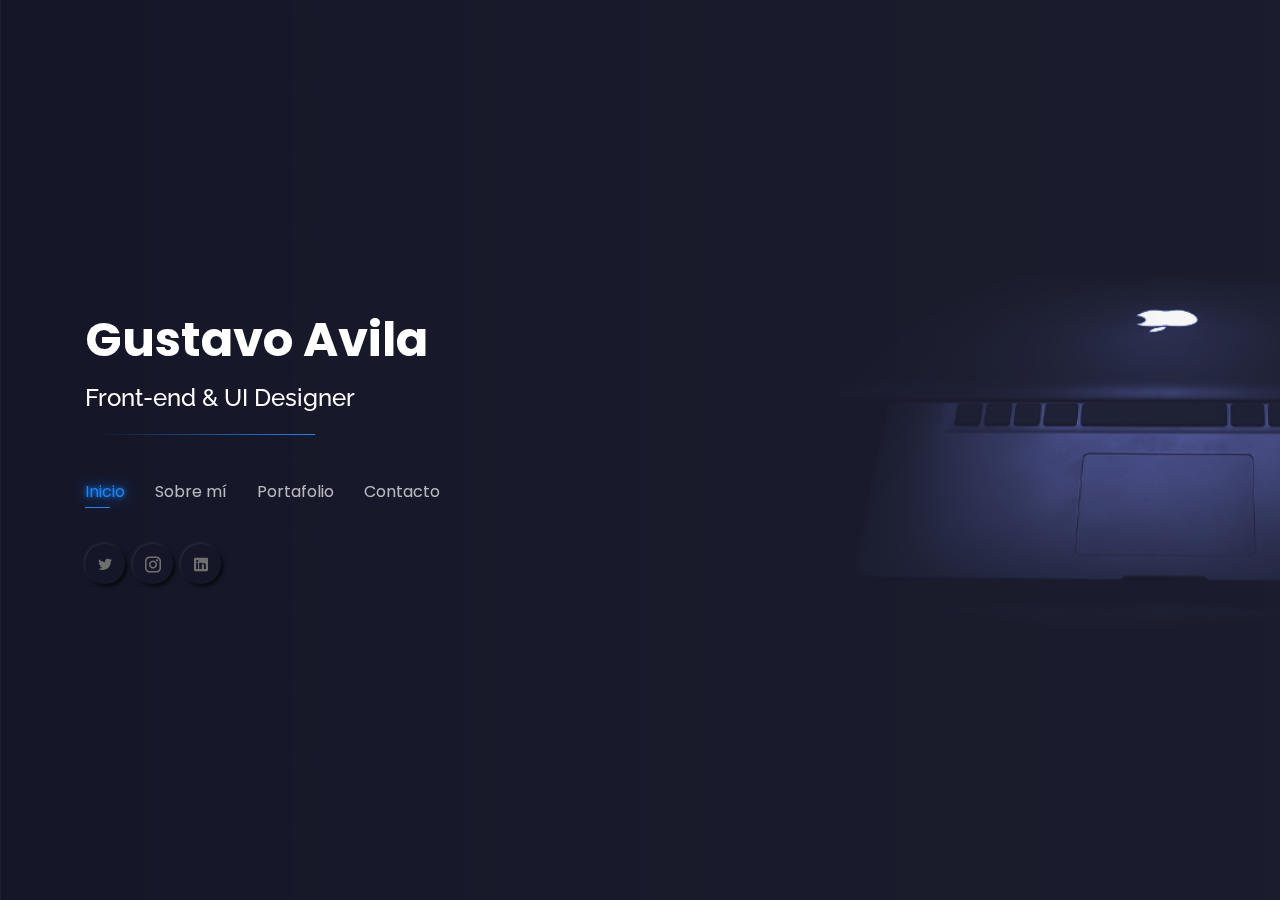
<file: index.html>
<!DOCTYPE html>

<html lang="en">



<head>

  <meta charset="utf-8">

  <meta content="width=device-width, initial-scale=1.0" name="viewport">



  <meta name="google-site-verification" content="RcaxIKvwjWrN6N7mkxjBY-5r7GXAorhb6wAdeGH_W2c" />

  <title>Gustavo Avila | UI development</title>

  <meta name="description"
    content="Diseñador UX/UI y desarrollador Front-end Colombiano, especialista en diseño de interacción.">

  <meta name="keywords"
    content="diseñador ux, diseñador ui, frontend, diseñador web, desarrollador web, experiencia de usuario, interfaz de usuario, consultor de marketing digital, UI development">



  <!-- Favicons -->

  <link href="assets/img/favicon.png" rel="icon">

  <link href="assets/img/apple-touch-icon.png" rel="apple-touch-icon">



  <!-- Google Fonts -->

  <link
    href="https://fonts.googleapis.com/css?family=Open+Sans:300,300i,400,400i,600,600i,700,700i|Raleway:300,300i,400,400i,500,500i,600,600i,700,700i|Poppins:300,300i,400,400i,500,500i,600,600i,700,700i"
    rel="stylesheet">



  <!-- Vendor CSS Files -->

  <link href="assets/vendor/bootstrap/css/bootstrap.min.css" rel="stylesheet">

  <link href="assets/vendor/icofont/icofont.min.css" rel="stylesheet">

  <link href="assets/vendor/remixicon/remixicon.css" rel="stylesheet">

  <link href="assets/vendor/owl.carousel/assets/owl.carousel.min.css" rel="stylesheet">

  <link href="assets/vendor/boxicons/css/boxicons.min.css" rel="stylesheet">

  <link href="assets/vendor/venobox/venobox.css" rel="stylesheet">



  <!-- Template Main CSS File -->

  <link href="assets/css/style.css" rel="stylesheet">





</head>



<body>





  <!-- ======= Header ======= -->

  <header id="header" class="header-tops">

    <div class="container">



      <h1><a href="index.html">Gustavo Avila</a></h1>

      <!-- Uncomment below if you prefer to use an image logo -->

      <!-- <a href="index.html"><img src="assets/img/logo.png" alt="" class="img-fluid"></a>-->

      <h2><span>Front-end & UI Designer</span></h2>

      <div class="borde"></div>



      <nav class="nav-menu d-none d-lg-block">

        <ul>

          <li class="active"><a href="#header">Inicio</a></li>

          <li><a href="#about">Sobre mí</a></li>

          <li><a href="#portfolio">Portafolio</a></li>

          <li><a href="#contact">Contacto</a></li>

        </ul>

      </nav><!-- .nav-menu -->



      <div class="social-links">

        <a href="https://twitter.com/tavo_avilaa" target="_blank" class="twitter"><i class="icofont-twitter"></i></a>

        <a href="https://www.instagram.com/tavoavilaa/" target="_blank" class="instagram"><i class="icofont-instagram"></i></a>

        <a href="https://www.linkedin.com/in/gustavo-avila-2a153311b/" target="_blank" class="linkedin"><i
            class="icofont-linkedin"></i></a>

      </div>



    </div>

  </header><!-- End Header -->



  <!-- ======= About Section ======= -->

  <section id="about" class="about">



    <!-- ======= About Me ======= -->

    <div class="about-me container">



      <div class="section-title">

        <h2>Sobre mí</h2>

        <p>Conoce un poco sobre mí</p>

      </div>



      <div class="row">

        <div class="col-lg-2" data-aos="fade-right">

          <img src="assets/img/avatar.png" class="img-fluid" alt="">

        </div>

        <div class="col-lg-10 pt-4 pt-lg-0 content" data-aos="fade-left">

          <h3 class="pb-3">Front-end &amp; UI Designer</h3>

          <p class="font-italic">

            Publicista de profesión, diseñador y desarrollador por vocación. Amante de los videojuegos 🎮, los animales
            🐶 y los viajes.

            

          </p>
          <p class="font-italic">

            
            Soy especialista en diseño y desarrollo de interfaces gráficas y un gran autodidacta, gracias a esto he
            aprendido el 70% de lo que sé hoy en día. 📚

          </p>
          <hr>
          <div class="row">

            <div class="col-lg-6">

              <ul>
                <li><i class="icofont-rounded-right"></i> <strong>Email:</strong> info.gustavoavila@gmail.com</li>
                <li><i class="icofont-rounded-right"></i> <strong>Teléfono:</strong> +57 302 2179631</li>                
              </ul>
              
            </div>            
            <div class="col-lg-6">              
              <ul> 
                
                <li><i class="icofont-rounded-right"></i> <strong>Nivel académico:</strong> Lic. en Publicidad</li>
                <li><i class="icofont-rounded-right"></i> <strong>Ciudad:</strong> Bogotá, Colombia</li>
                
                
                
              </ul>
              
            </div>
            
          </div>
          <hr>



        </div>

      </div>



    </div><!-- End About Me -->



    <!-- ======= Counts ======= -->

    <div class="counts container">



      <div class="row">



        <div class="col-lg-3 col-md-6">

          <div class="count-box">

            <i class='bx bx-happy' ></i>

            <div>
              <span>+</span>
              <span data-toggle="counter-up">20</span>
            </div>

            <p>Clientes satisfechos</p>

          </div>

        </div>



        <div class="col-lg-3 col-md-6 mt-5 mt-md-0">

          <div class="count-box">

            <i class='bx bx-cloud-upload' ></i>

            <div>
              <span>+</span>
              <span data-toggle="counter-up">40</span>
            </div>

            <p>Proyectos realizados</p>

          </div>

        </div>



        <div class="col-lg-3 col-md-6 mt-5 mt-lg-0">

          <div class="count-box">

            <i class='bx bx-coffee-togo' ></i>

            <div>
              <span>+</span>
              <span data-toggle="counter-up">600</span>
            </div>

            <p>Tazas de café</p>

          </div>

        </div>



        <div class="col-lg-3 col-md-6 mt-5 mt-lg-0">

          <div class="count-box">

            <i class='bx bx-time' ></i>

            <span data-toggle="counter-up">5</span>

            <p>Años de experiencia</p>

          </div>

        </div>



      </div>



    </div><!-- End Counts -->



    <!-- ======= Skills  ======= -->

    <div class="skills container">



      <div class="section-title">

        <h2>Habilidades</h2>

      </div>



      <div class="row skills-content">



        <div class="col-lg-6">



          <div class="progress">

            <span class="skill">HTML <i class="val">100%</i></span>

            <div class="progress-bar-wrap">

              <div class="progress-bar" role="progressbar" aria-valuenow="100" aria-valuemin="0" aria-valuemax="100">
              </div>

            </div>

          </div>



          <div class="progress">

            <span class="skill">CSS <i class="val">90%</i></span>

            <div class="progress-bar-wrap">

              <div class="progress-bar" role="progressbar" aria-valuenow="90" aria-valuemin="0" aria-valuemax="100">
              </div>

            </div>

          </div>



          <div class="progress">

            <span class="skill">JavaScript <i class="val">65%</i></span>

            <div class="progress-bar-wrap">

              <div class="progress-bar" role="progressbar" aria-valuenow="65" aria-valuemin="0" aria-valuemax="100">
              </div>

            </div>

          </div>



        </div>



        <div class="col-lg-6">



          <div class="progress">

            <span class="skill">Adobe suite <i class="val">100%</i></span>

            <div class="progress-bar-wrap">

              <div class="progress-bar" role="progressbar" aria-valuenow="100" aria-valuemin="0" aria-valuemax="100">
              </div>

            </div>

          </div>



          <div class="progress">

            <span class="skill">Sketch <i class="val">90%</i></span>

            <div class="progress-bar-wrap">

              <div class="progress-bar" role="progressbar" aria-valuenow="90" aria-valuemin="0" aria-valuemax="100">
              </div>

            </div>

          </div>



          <div class="progress">

            <span class="skill">Wordpress <i class="val">55%</i></span>

            <div class="progress-bar-wrap">

              <div class="progress-bar" role="progressbar" aria-valuenow="55" aria-valuemin="0" aria-valuemax="100">
              </div>

            </div>

          </div>



        </div>



      </div>



    </div><!-- End Skills -->







  </section><!-- End About Section -->










  <!-- ======= Portfolio Section ======= -->

  <section id="portfolio" class="portfolio">

    <div class="container">



      <div class="section-title">

        <h2>Portafolio</h2>

        <p>Mis trabajos</p>

      </div>



      <div class="row">

        <div class="col-lg-12 d-flex justify-content-center">

          <ul id="portfolio-flters">

            <li data-filter="*" class="filter-active">All</li>

            <li data-filter=".filter-app">App</li>

            <li data-filter=".filter-card">Marketing</li>

            <li data-filter=".filter-web">Web</li>

          </ul>

        </div>

      </div>



      <div class="row portfolio-container">


        <div class="col-lg-4 col-md-6 portfolio-item filter-web">

          <div class="portfolio-wrap">

            <img src="assets/img/portfolio/sneakpre.png" class="img-fluid" alt="">

            <div class="portfolio-info">

              <h4>Sneak</h4>

              <p>Diseño Web - Colombia</p>

              <div class="portfolio-links">

                <a href="assets/img/portfolio/sneak.png" data-gall="portfolioGallery" class="venobox" title="Ver"><i
                    class='bx bx-expand'></i></a>

                <a href="http://demo.tavoavila.com/Sneak_Prueba/" target="_blank" title="Ver demo"><i
                    class='bx bx-link-external'></i></a>

              </div>

            </div>

          </div>

        </div>



        <div class="col-lg-4 col-md-6 portfolio-item filter-app">

          <div class="portfolio-wrap">

            <img src="assets/img/portfolio/paygo.png" class="img-fluid" alt="">

            <div class="portfolio-info">

              <h4>PayGo</h4>

              <p>Diseño UI - México</p>

              <div class="portfolio-links">

                <a href="assets/img/portfolio/paygo.png" data-gall="portfolioGallery" class="venobox" title="Ver"><i
                    class='bx bx-expand'></i></a>

                <a href="https://invis.io/AGWXK3XRWH6" target="_blank" title="Ver prototipo"><i
                    class='bx bx-link-external'></i></a>

              </div>

            </div>

          </div>

        </div>


        <div class="col-lg-4 col-md-6 portfolio-item filter-web">

          <div class="portfolio-wrap">

            <img src="assets/img/portfolio/login.png" class="img-fluid" alt="">

            <div class="portfolio-info">

              <h4>Login</h4>

              <p>Diseño Web - Colombia</p>

              <div class="portfolio-links">

                <a href="assets/img/portfolio/login.png" data-gall="portfolioGallery" class="venobox" title="Ver"><i
                    class='bx bx-expand'></i></a>

                <a href="http://demo.tavoavila.com/Responsive_Login/" target="_blank" title="Ver demo"><i
                    class='bx bx-link-external'></i></a>

              </div>

            </div>

          </div>

        </div>


        <div class="col-lg-4 col-md-6 portfolio-item filter-app">

          <div class="portfolio-wrap">

            <img src="assets/img/portfolio/app2.png" class="img-fluid" alt="">

            <div class="portfolio-info">

              <h4>CC Comic</h4>

              <p>Diseño UI - Colombia</p>

              <div class="portfolio-links">

                <a href="assets/img/portfolio/app2.png" data-gall="portfolioGallery" class="venobox" title="Ver"><i
                    class='bx bx-expand'></i></a>

                <a href="https://xd.adobe.com/view/9a0e5e5e-ab62-4cfc-44ef-ecd9e8fc02ce-ec3f/?fullscreen&hints=off"
                  target="_blank" title="Ver prototipo"><i class='bx bx-link-external'></i></a>

              </div>

            </div>

          </div>

        </div>


        <div class="col-lg-4 col-md-6 portfolio-item filter-web">

          <div class="portfolio-wrap">

            <img src="assets/img/portfolio/masivpre.png" class="img-fluid" alt="">

            <div class="portfolio-info">

              <h4>Masiv</h4>

              <p>Diseño UI/UX - Colombia</p>

              <div class="portfolio-links">

                <a href="assets/img/portfolio/masiv.png" data-gall="portfolioGallery" class="venobox" title="Ver"><i
                    class='bx bx-expand'></i></a>

                <a href="https://xd.adobe.com/view/e765acbf-bde7-422f-4543-d7d2e8eb37de-9154/" target="_blank"
                  title="Ver prototipo"><i class='bx bx-link-external'></i></a>

              </div>

            </div>

          </div>

        </div>

        <div class="col-lg-4 col-md-6 portfolio-item filter-web">

          <div class="portfolio-wrap">

            <img src="assets/img/portfolio/daviviendapre.png" class="img-fluid" alt="">

            <div class="portfolio-info">

              <h4>Davivienda</h4>

              <p>Diseño UI/UX - Colombia</p>

              <div class="portfolio-links">

                <a href="assets/img/portfolio/davivienda.png" data-gall="portfolioGallery" class="venobox"
                  title="Ver"><i class='bx bx-expand'></i></a>

                <a href="https://xd.adobe.com/view/bee6c6d3-e3d3-4b31-6c2b-cd003a4ead60-c8d7/" target="_blank"
                  title="Ver prototipo"><i class='bx bx-link-external'></i></a>

              </div>

            </div>

          </div>

        </div>



        <div class="col-lg-4 col-md-6 portfolio-item filter-web">

          <div class="portfolio-wrap">

            <img src="assets/img/portfolio/arrowpre.png" class="img-fluid" alt="">

            <div class="portfolio-info">

              <h4>Arrow</h4>

              <p>Diseño Web - Venezuela</p>

              <div class="portfolio-links">

                <a href="assets/img/portfolio/arrow.png" data-gall="portfolioGallery" class="venobox" title="Ver"><i
                    class='bx bx-expand'></i></a>

                <a href="http://demo.tavoavila.com/Arrow%20Digital%20Web/" target="_blank" title="Ver demo"><i
                    class='bx bx-link-external'></i></a>

              </div>

            </div>

          </div>

        </div>

        <div class="col-lg-4 col-md-6 portfolio-item filter-web">

          <div class="portfolio-wrap">

            <img src="assets/img/portfolio/web2.png" class="img-fluid" alt="">

            <div class="portfolio-info">

              <h4>HomeCenter</h4>

              <p>Desarrollo de Blog y Mailing</p>

              <p>Colombia</p>

              <div class="portfolio-links">

                <a href="assets/img/portfolio/webhomecenter.jpg" data-gall="portfolioGallery" class="venobox"
                  title="Ver"><i class='bx bx-expand'></i></a>

                <a href="https://www.homecenter.com.co/homecenter-co/guias-de-compra/Asesoria-Consejos-Datos"
                  target="_blank" title="Ir al blog"><i class='bx bx-link-external'></i></a>

              </div>

            </div>

          </div>

        </div>



        <div class="col-lg-4 col-md-6 portfolio-item filter-app">

          <div class="portfolio-wrap">

            <img src="assets/img/portfolio/app3.png" class="img-fluid" alt="">

            <div class="portfolio-info">

              <h4>Yo lo lavo</h4>

              <p>Diseño UI - Panamá</p>

              <div class="portfolio-links">

                <a href="assets/img/portfolio/yololavo.png" data-gall="portfolioGallery" class="venobox" title="Ver"><i
                    class='bx bx-expand'></i></a>

                <a href="#" title="More Details"><i class='bx bx-link-external'></i></a>

              </div>

            </div>

          </div>

        </div>



        <div class="col-lg-4 col-md-6 portfolio-item filter-card">

          <div class="portfolio-wrap">

            <img src="assets/img/portfolio/clubdelahuella.png" class="img-fluid" alt="">

            <div class="portfolio-info">

              <h4>Club de la huella</h4>

              <p>Marketing digital - Chile</p>

              <div class="portfolio-links">

                <a href="assets/img/portfolio/clubdelahuella.png" data-gall="portfolioGallery" class="venobox"
                  title="Card 2"><i class='bx bx-expand'></i></a>

                <a href="#" title="More Details"><i class='bx bx-link-external'></i></a>

              </div>

            </div>

          </div>

        </div>



        <div class="col-lg-4 col-md-6 portfolio-item filter-web">

          <div class="portfolio-wrap">

            <img src="assets/img/portfolio/web1.png" class="img-fluid" alt="">

            <div class="portfolio-info">

              <h4>Dev Solution</h4>

              <p>Diseño Web - Colombia</p>

              <div class="portfolio-links">

                <a href="assets/img/portfolio/DevSolution.png" data-gall="portfolioGallery" class="venobox"
                  title="Ver"><i class='bx bx-expand'></i></a>

                <a href="#" title="More Details"><i class='bx bx-link-external'></i></a>

              </div>

            </div>

          </div>

        </div>



        <div class="col-lg-4 col-md-6 portfolio-item filter-app">

          <div class="portfolio-wrap">

            <img src="assets/img/portfolio/ux.png" class="img-fluid" alt="">

            <div class="portfolio-info">

              <h4>Teckvass Binary</h4>

              <p>Diseño Web/UI - Chile</p>

              <div class="portfolio-links">

                <a href="assets/img/portfolio/ux.png" data-gall="portfolioGallery" class="venobox" title="Ver"><i
                    class='bx bx-expand'></i></a>

                <a href="http://teckvassbinary.com/web" target="_blank" title="Ir a la web"><i
                    class='bx bx-link-external'></i></a>

              </div>

            </div>

          </div>

        </div>



        <div class="col-lg-4 col-md-6 portfolio-item filter-card">

          <div class="portfolio-wrap">

            <img src="assets/img/portfolio/futurocanada.png" class="img-fluid" alt="">

            <div class="portfolio-info">

              <h4>Futuro Canadá</h4>

              <p>Marketing Digital - Canadá</p>

              <div class="portfolio-links">

                <a href="assets/img/portfolio/futurocanada.png" data-gall="portfolioGallery" class="venobox"
                  title="Ver"><i class='bx bx-expand'></i></a>

                <a href="https://www.futurocanada.com/" target="_blank" title="More Details"><i
                    class='bx bx-link-external'></i></a>

              </div>

            </div>

          </div>

        </div>



        <div class="col-lg-4 col-md-6 portfolio-item filter-card">

          <div class="portfolio-wrap">

            <img src="assets/img/portfolio/sushiok.png" class="img-fluid" alt="">

            <div class="portfolio-info">

              <h4>SushiOK</h4>

              <p>Marketing digital/E-commerce</p>

              <p>Chile</p>

              <div class="portfolio-links">

                <a href="assets/img/portfolio/sushiok.png" data-gall="portfolioGallery" class="venobox" title="Ver"><i
                    class='bx bx-expand'></i></a>

                <a href="https://www.sushiok.cl/" target="_blank" title="Ir a la web"><i
                    class='bx bx-link-external'></i></a>

              </div>

            </div>

          </div>

        </div>



        <div class="col-lg-4 col-md-6 portfolio-item filter-web">

          <div class="portfolio-wrap">

            <img src="assets/img/portfolio/tei2.png" class="img-fluid" alt="">

            <div class="portfolio-info">

              <h4>Te investigo</h4>

              <p>Diseño y desarrollo Web</p>

              <p>Perú</p>

              <div class="portfolio-links">

                <a href="assets/img/portfolio/te_investigo_rediseño.png" data-gall="portfolioGallery" class="venobox"
                  title="Ver"><i class='bx bx-expand'></i></a>

                <a href="#" title="More Details"><i class='bx bx-link-external'></i></a>

              </div>

            </div>

          </div>

        </div>



        <div class="col-lg-4 col-md-6 portfolio-item filter-card">

          <div class="portfolio-wrap">

            <img src="assets/img/portfolio/compensar.png" class="img-fluid" alt="">

            <div class="portfolio-info">

              <h4>RTS</h4>

              <p>Marketing Digital - Colombia</p>

              <div class="portfolio-links">

                <a href="assets/img/portfolio/infografia_rts.jpg" data-gall="portfolioGallery" class="venobox"
                  title="Ver"><i class='bx bx-expand'></i></a>

                <a href="#" title="More Details"><i class='bx bx-link-external'></i></a>

              </div>

            </div>

          </div>

        </div>



        <div class="col-lg-4 col-md-6 portfolio-item filter-app">

          <div class="portfolio-wrap">

            <img src="assets/img/portfolio/votaciones.png" class="img-fluid" alt="">

            <div class="portfolio-info">

              <h4>App de votaciones</h4>

              <p>UI Kit - Venezuela</p>



              <div class="portfolio-links">

                <a href="assets/img/portfolio/votaciones.png" data-gall="portfolioGallery" class="venobox"
                  title="Ver"><i class='bx bx-expand'></i></a>

                <a href="#" title="Ir a la web"><i class='bx bx-link-external'></i></a>

              </div>

            </div>

          </div>

        </div>



        <div class="col-lg-4 col-md-6 portfolio-item filter-web">

          <div class="portfolio-wrap">

            <img src="assets/img/portfolio/mle2.png" class="img-fluid" alt="">

            <div class="portfolio-info">

              <h4>M-Learning</h4>

              <p>Plantilla HTML</p>

              <p>Venezuela</p>

              <div class="portfolio-links">

                <a href="assets/img/portfolio/machine.png" data-gall="portfolioGallery" class="venobox" title="Ver"><i
                    class='bx bx-expand'></i></a>

                <a href="#" title="More Details"><i class='bx bx-link-external'></i></a>

              </div>

            </div>

          </div>

        </div>



      </div>



    </div>

  </section><!-- End Portfolio Section -->



  <!-- ======= Contact Section ======= -->

  <section id="contact" class="contact">

    <div class="container">



      <div class="section-title">

        <h2>Contacto</h2>

        <p>Contactame</p>

      </div>



      <div class="row mt-2">







        <div class="col-md-6 mt-4 d-flex align-items-stretch">

          <div class="info-box">

            <i class="bx bx-envelope"></i>

            <h3>Email</h3>

            <p>info.gustavoavila@gmail.com</p>

          </div>

        </div>

        <div class="col-md-6 mt-4 d-flex align-items-stretch">

          <div class="info-box">

            <i class="bx bx-phone-call"></i>

            <h3>Teléfono</h3>

            <p>+57 302 2179631 </p>

          </div>

        </div>

      </div>



      <form action="forms/contact.php" method="post" role="form" class="php-email-form mt-4">

        <div class="form-row">

          <div class="col-md-6 form-group">

            <input type="text" name="name" class="form-control" id="name" placeholder="Tu nombre" data-rule="minlen:4"
              data-msg="Please enter at least 4 chars" />

            <div class="validate"></div>

          </div>

          <div class="col-md-6 form-group">

            <input type="email" class="form-control" name="email" id="email" placeholder="Tu email" data-rule="email"
              data-msg="Please enter a valid email" />

            <div class="validate"></div>

          </div>

        </div>

        <div class="form-group">

          <input type="text" class="form-control" name="subject" id="subject" placeholder="Asunto" data-rule="minlen:4"
            data-msg="Please enter at least 8 chars of subject" />

          <div class="validate"></div>

        </div>

        <div class="form-group">

          <textarea class="form-control" name="message" rows="5" data-rule="required"
            data-msg="Please write something for us" placeholder="Mensaje"></textarea>

          <div class="validate"></div>

        </div>

        <div class="mb-3">

          <div class="loading">Enviando...</div>

          <div class="error-message"></div>

          <div class="sent-message">¡Tu mensaje ha sido enviado gracias!</div>

        </div>

        <div class="text-center"><button type="submit">ENVIAR</button></div>

      </form>



    </div>

  </section><!-- End Contact Section -->







  <!-- Vendor JS Files -->

  <script src="assets/vendor/jquery/jquery.min.js"></script>

  <script src="assets/vendor/bootstrap/js/bootstrap.bundle.min.js"></script>

  <script src="assets/vendor/jquery.easing/jquery.easing.min.js"></script>

  <script src="assets/vendor/php-email-form/validate.js"></script>

  <script src="assets/vendor/waypoints/jquery.waypoints.min.js"></script>

  <script src="assets/vendor/counterup/counterup.min.js"></script>

  <script src="assets/vendor/owl.carousel/owl.carousel.min.js"></script>

  <script src="assets/vendor/isotope-layout/isotope.pkgd.min.js"></script>

  <script src="assets/vendor/venobox/venobox.min.js"></script>



  <!-- Template Main JS File -->

  <script src="assets/js/main.js"></script>



</body>



</html>
</file>
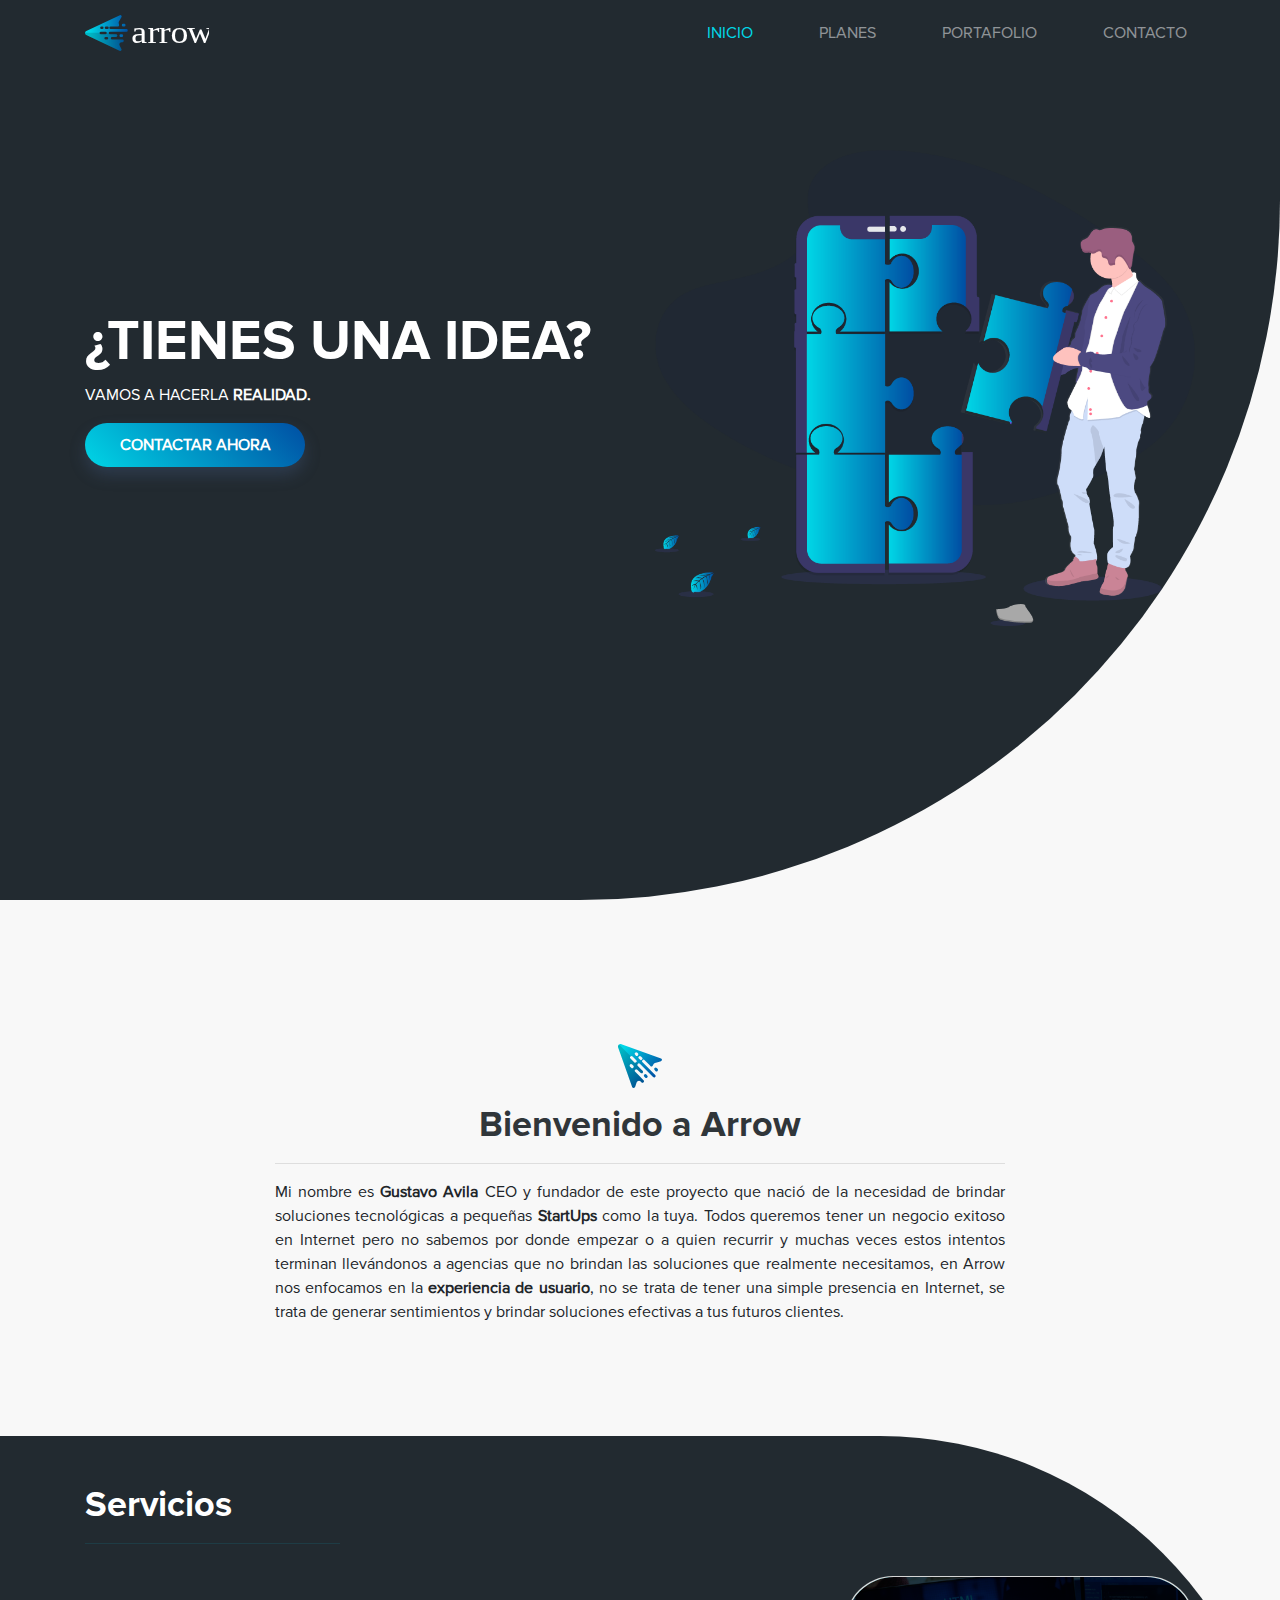
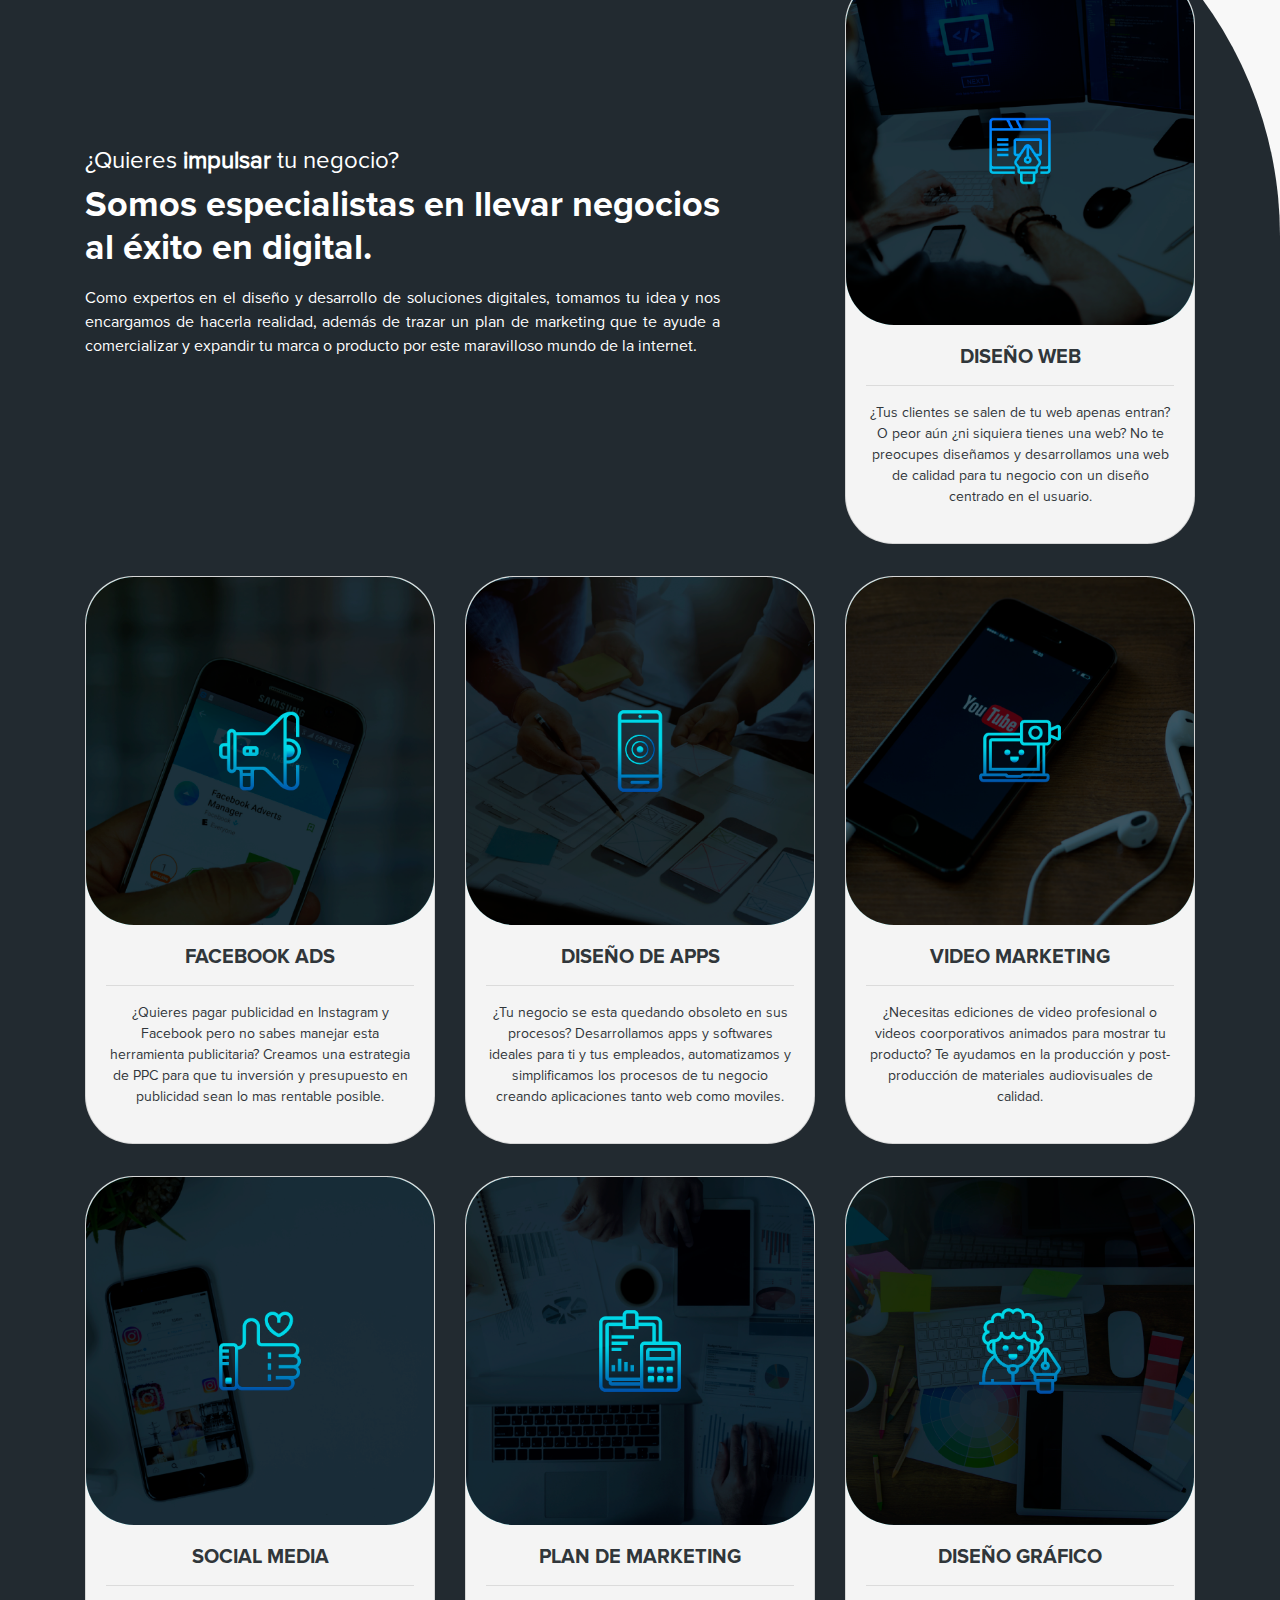
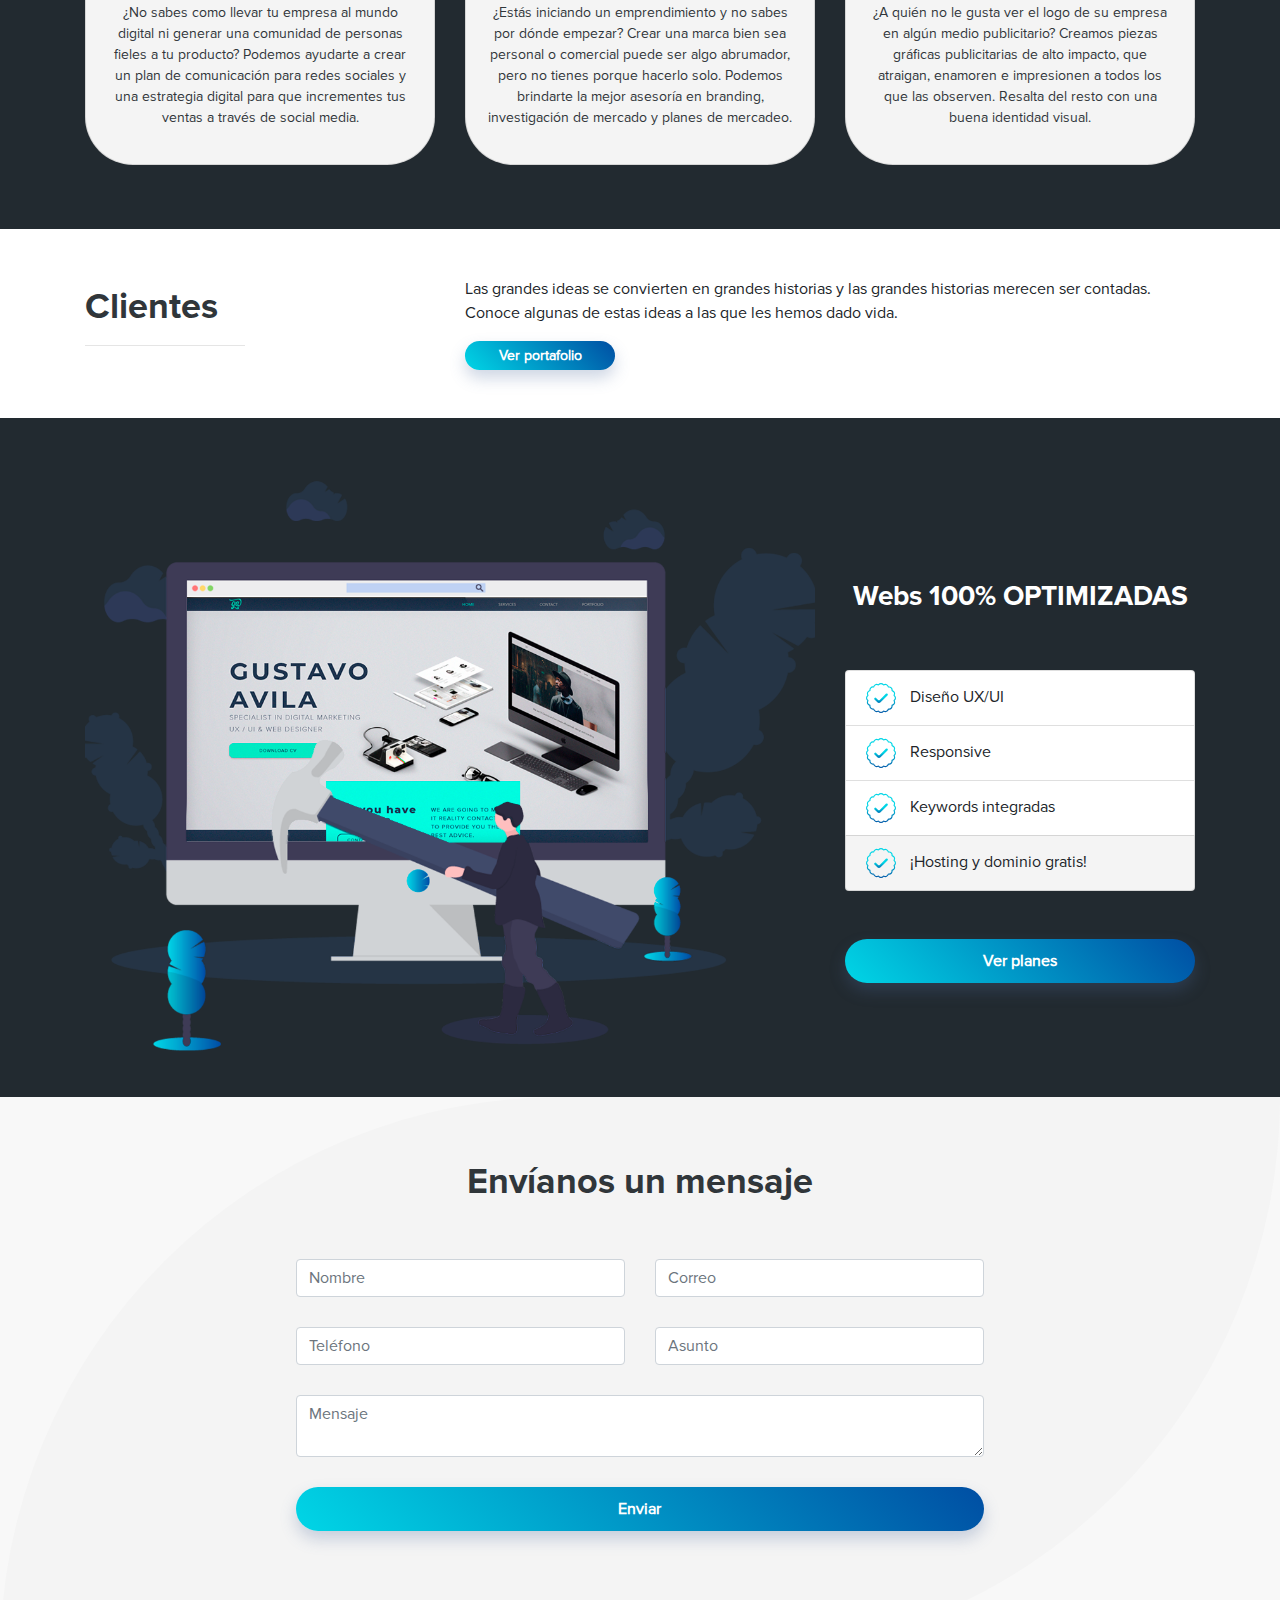
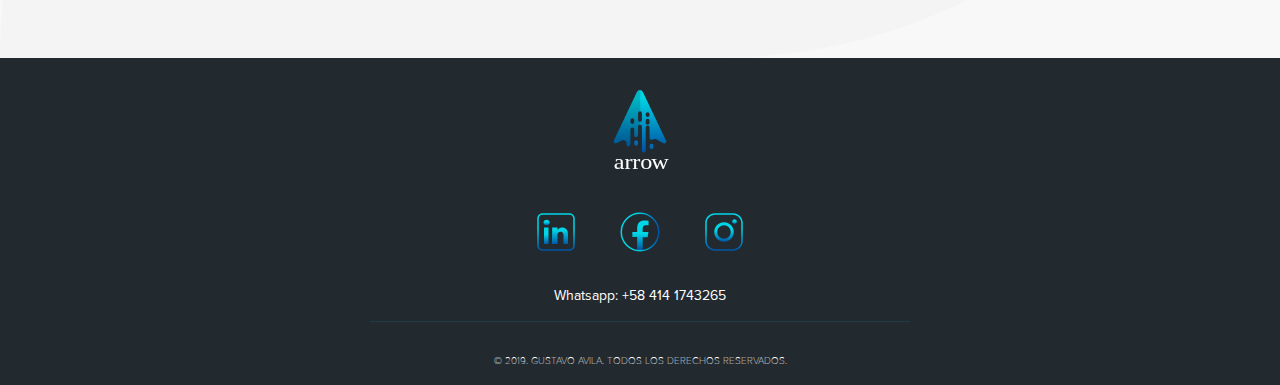
<file: demo/Arrow Digital Web/index.html>
<!DOCTYPE html>
<html lang="en">

<head>
    <meta charset="UTF-8" />
    <meta name="viewport" content="width=device-width, initial-scale=1.0" />
    <meta http-equiv="X-UA-Compatible" content="ie=edge" />
    <link rel="fonts" href="font/ProximaNova-Regular.otf" />
    <link rel="fonts" href="font/Proxima Nova Thin.otf" />
    <link rel="fonts" href="font/Proxima Nova Bold.otf" />
    <link rel="shortcut icon" href="favicon.png" type="image/x-icon" />
    <link rel="stylesheet" href="css/bootstrap.css" />
    <link rel="stylesheet" href="css/estilos.css" />
    <script src="//code.jivosite.com/widget.js" data-jv-id="NZ55qv9Blu" async></script>
    <title>Arrow Digital</title>
</head>

<body>
    <!-- Menu-->
        <nav class="navbar navbar-expand-lg navbar-dark bg-dark  fixed-top">
        <div class="container">
            <a class="navbar-brand">
                <img src="images/logo.svg" height="40px" ; width="auto" ; alt="">
            </a>
            <button class="navbar-toggler" data-target="#my-nav" data-toggle="collapse" aria-controls="my-nav"
                aria-expanded="false" aria-label="Toggle navigation">
                <a class="navbar-toggler-icon"></a>
            </button>
            <div id="my-nav" class="collapse navbar-collapse">
                <div class="navbar-nav ml-auto">
                    <a data-scroll class="nav-link active" href="#">INICIO</a>
                    <a class="nav-link" href="planes.html">PLANES</a>
                    <a class="nav-link" href="portafolio.html">PORTAFOLIO</a>
                    <a class="nav-link" href="contacto.html">CONTACTO</a> 
                                       
    </nav>
    <!-- Menu-->


    <!-- ----MAIN------->
    <header class="main-header">
        <div class="contenedor-main container">
            <div class="row align-items-center">
                <div class="col-12 col-md-6 text-center text-md-left">
                    <h1>¿TIENES UNA IDEA?</h1>
                    <p>VAMOS A HACERLA <strong>REALIDAD.</strong></p>
                    <a data-scroll href="#contacto" class="btn btn btn-info shadow">CONTACTAR AHORA</a>
                </div>
                <div class="col-12 col-md-6 text-center">
                    <img src="images/dibujo.png" class="img-fluid" alt="">
                </div>
            </div>
        </div>
    </header>
    <!-- ----MAIN------->

    <!-- ----BIENVENIDOS------->
    <section class="bienvenidos m-5">
        <div class="container">
            <div class="row pt-5 justify-content-center">
                <div class="col col-md-8 text-center">
                    <img src="images/IconoArrow.svg" height="60px" width="auto" class="pb-3" alt="">
                    <h2>Bienvenido a Arrow</h2>
                    <hr>
                    <p class="text-justify">Mi nombre es <strong>Gustavo Avila</strong> CEO y fundador de este proyecto que nació de la necesidad de brindar soluciones tecnológicas 
                        a pequeñas <strong>StartUps</strong> como la tuya. Todos queremos tener un negocio exitoso en Internet pero no sabemos por donde empezar 
                        o a quien recurrir y muchas veces estos intentos terminan llevándonos a agencias que no brindan las soluciones que realmente necesitamos,
                         en Arrow nos enfocamos en la <strong>experiencia de usuario</strong>, no se trata de tener una simple presencia en Internet, se trata de generar 
                         sentimientos y brindar soluciones efectivas a tus futuros clientes.</p>
                </div>
            </div>
        </div>
    </section>
    <!-- ----BIENVENIDOS------->

    <!-- ----Servicios------->
    <main class="servicios">
        <div class="container">
            <div class="row pt-5 justify-content-start">
                <div class="col-8 col-md-3">
                    <h2>Servicios</h2>
                    <hr class="separador">
                </div>
            </div>
            <div class="row justify-content-between">
                <div class="col-10 col-md-7 align-self-center">
                    <h4>¿Quieres <strong>impulsar</strong> tu negocio?</h4>
                    <h2 class="mb-3">Somos especialistas en llevar negocios al <strong>éxito</strong> en digital.</h2>
                    <p class="text-justify">Como expertos en el diseño y desarrollo de soluciones digitales,
                         tomamos tu idea y nos encargamos de hacerla realidad, además de trazar un plan de marketing que te ayude a comercializar y expandir tu marca
                        o producto por este maravilloso mundo de la internet.</p>
                </div>
                <div class="servicios-contenedor col-md-4 align-self-center">
                    <div class="card">
                        <a href=""><img src="images/web_design.png" class="card-img-top img-fluid bg-dark-carta" alt=""></a>
                        <div class="card-body text-center">
                            <h3 class="card-title">Diseño Web</h3>
                            <hr>
                            <p class="descripciones">¿Tus clientes se salen de tu web apenas entran? O peor aún ¿ni siquiera tienes una web? No te preocupes diseñamos y desarrollamos una web de calidad para tu negocio con un diseño centrado en el usuario.</p>
                        </div>
                    </div>
                </div>
            </div>
            <div class="row justify-content-center">
                <div class="servicios-contenedor col-md-4">
                    <div class="card">
                        <a href=""><img src="images/fbads.png" class="card-img-top img-fluid bg-dark-carta" alt=""></a> 
                        <div class="card-body text-center">
                            <h3 class="card-title">Facebook Ads</h3>
                            <hr>
                            <p class="descripciones">¿Quieres pagar publicidad en Instagram y Facebook pero no sabes manejar esta herramienta publicitaria? Creamos una estrategia de PPC para que tu inversión y presupuesto en publicidad sean lo mas rentable posible.</p>
                        </div>
                    </div>
                </div>
                <div class="servicios-contenedor col-md-4">
                    <div class="card">
                        <a href=""><img src="images/appdev.png" class="card-img-top img-fluid bg-dark-carta" alt=""></a> 
                        <div class="card-body text-center">
                            <h3 class="card-title">diseño de apps</h3>
                            <hr>
                            <p class="descripciones">¿Tu negocio se esta quedando obsoleto en sus procesos? Desarrollamos apps y softwares ideales para ti y tus empleados, automatizamos y simplificamos los procesos de tu negocio creando aplicaciones tanto web como moviles.</p>
                        </div>
                    </div>
                </div>
                <div class="servicios-contenedor col-md-4">
                    <div class="card">
                        <a href=""><img src="images/videomarketing.png" class="card-img-top img-fluid bg-dark-carta" alt=""></a> 
                        <div class="card-body text-center">
                            <h3 class="card-title">Video Marketing</h3>
                            <hr>
                            <p class="descripciones">¿Necesitas ediciones de video profesional o videos coorporativos animados para mostrar tu producto? Te ayudamos en la producción y post-producción de materiales audiovisuales de calidad.</p>
                        </div>
                    </div>
                </div>
                <div class="servicios-contenedor col-md-4">
                    <div class="card">
                        <a href=""><img src="images/socialmedia.png" class="card-img-top img-fluid bg-dark-carta" alt=""></a> 
                        <div class="card-body text-center">
                            <h3 class="card-title">Social Media</h3>
                            <hr>
                            <p class="descripciones">¿No sabes como llevar tu empresa al mundo digital ni generar una comunidad de personas fieles a tu producto? Podemos ayudarte a crear un plan de comunicación para redes sociales y una estrategia digital para que incrementes tus ventas a través de social media.</p>
                        </div>
                    </div>
                </div>
                <div class="servicios-contenedor col-md-4">
                    <div class="card">
                        <a href=""><img src="images/marketing.png" class="card-img-top img-fluid bg-dark-carta" alt=""></a> 
                        <div class="card-body text-center">
                            <h3 class="card-title">plan de marketing</h3>
                            <hr>
                            <p class="descripciones">¿Estás iniciando un emprendimiento y no sabes por dónde empezar? Crear una marca bien sea personal o comercial puede ser algo abrumador, pero no tienes porque hacerlo solo. Podemos brindarte la mejor asesoría en branding, investigación de mercado y planes de mercadeo.</p>
                        </div>
                    </div>
                </div>
                <div class="servicios-contenedor col-md-4">
                    <div class="card">
                        <a href=""><img src="images/diseñografico.png" class="card-img-top img-fluid bg-dark-carta" alt=""></a> 
                        <div class="card-body text-center">
                            <h3 class="card-title">diseño gráfico</h3>
                            <hr>
                            <p class="descripciones">¿A quién no le gusta ver el logo de su empresa en algún medio publicitario? Creamos piezas gráficas publicitarias de alto impacto, que atraigan, enamoren e impresionen a todos los que las observen. Resalta del resto con una buena identidad visual.</p>
                        </div>
                    </div>
            </div>
            
            </div>
        </div>
    </main>
    <!-- ----Servicios------->

    <!-- ----Banner------->

    <div class="banner-portfolio">
        <div class="container">
            <div class="row pt-5 pb-5 justify-content-md-between align-items-center">
                <div class="columna col-md-2 align-self-center text-center text-md-left">
                    <h2 class="banner-clientes">Clientes</h2>
                    <hr>
                </div>
                <div class="columna col-md-8 text-center text-md-left">
                    <p>Las grandes ideas se convierten en grandes historias y las grandes historias merecen ser contadas. 
                        Conoce algunas de estas ideas a las que les hemos dado vida.</p>
                    <a href="portafolio.html" class="btn btn-info btn-sm shadow">Ver portafolio</a>
                </div>
            </div>
        </div>
    </div>
    <!-- ----Banner------->

    <!-- ----CalltoAction------->

    <section class="call">
        <div class="container">
            <div class="row justify-content-center pt-5">
                <div class="col-md-8">
                    <img class="img-fluid" src="images/mac.png" alt="">
                </div>
                <div class="col-md-4 align-self-center">
                    <h2>Webs <strong>100%</strong> OPTIMIZADAS</h2>
                    <ul class="list-group pt-5">
                        <li class="list-group-item"> <i class=><img src="images/approval.svg" height="30px" width="auto"
                                    alt=""></i> Diseño UX/UI</li>
                        <li class="list-group-item"><i class=><img src="images/approval.svg" height="30px" width="auto"
                                    alt=""></i> Responsive</li>
                        <li class="list-group-item"><i class=><img src="images/approval.svg" height="30px" width="auto"
                                    alt=""></i> Keywords integradas</li>
                        <li class="list-group-item active"><i class=><img src="images/approval.svg" height="30px"
                                    width="auto" alt=""></i> ¡Hosting y dominio gratis!</li>
                    </ul>
                    <a href="planes.html" class="btn btn-info btn-block mt-5 shadow">Ver planes</a>
                </div>
            </div>
        </div>
    </section>

    <!-- ----CalltoAction------->

    <!-- ----Contacto------->
    <section id="contacto" class="contacto">
        <h2>Envíanos un mensaje</h2>
        <div class="container">
            <div class="row justify-content-center formulario">
                <div class="col-md-8">
                    <form method="get" action="">
                        <div class="form-group row">
                            <div class="col-md-6">
                                <input id="my-input" placeholder="Nombre" class="form-control" type="text"
                                    name="nombre">
                            </div>
                            <div class="col-md-6">
                                <input id="my-input" placeholder="Correo" class="form-control" type="text"
                                    name="correo">
                            </div>
                            <div class="col-md-6">
                                <input id="my-input" placeholder="Teléfono" class="form-control" type="text"
                                    name="telefono">
                            </div>
                            <div class="col-md-6">
                                <input id="my-input" placeholder="Asunto" class="form-control" type="text"
                                    name="asunto">
                            </div>
                            <div class="col-12">
                                <textarea name="mensaje" id="mensaje" class="form-control"
                                    placeholder="Mensaje"></textarea>
                            </div>
                            <div class="col-12">
                                <input type="submit" class="btn btn-info btn-block shadow" value="Enviar">
                            </div>
                        </div>
                    </form>
                </div>
            </div>
        </div>
    </section>

    <!-- ----Contacto------->

    <!-- ----Footer------->

    <footer class="pie">
        <div class="container">
            <div class="row justify-content-center">
                <div class="col-md-2 text-center">
                    <a data-scroll href="#"><img class="logo-ultimo" src="images/logofooter.svg" height="150px" ; width="150px" ; alt=""></a> 
                </div>
            </div>
            <div class="row justify-content-center">
                <div class="col-10 col-md-3 text-center redes-sociales">
                    <a class="linkedin" href="https://www.linkedin.com/in/gustavo-avila-2a153311b/?locale=es_ES"></a>
                    <a class="facebook" href="https://www.facebook.com/ArrowDigital1/?ref=bookmarks"></a>
                    <a class="instagram" href="https://www.instagram.com/arrowdigital1/"></a>
                </div>
            </div>
            <div class="row derechos justify-content-center">
                <div class="col-md-6 text-center">
                    <h5>Whatsapp: +58 414 1743265</h5>
                    <hr class="separador">
                    <p>© 2019. GUSTAVO AVILA. TODOS LOS DERECHOS RESERVADOS.</p>
                </div>
            </div>
        </div>
    </footer>
    <!-- ----Footer------->
    <script src="js/smooth-scroll.min.js" ></script>
    <script src="js/scripts.js" ></script>
    <script src="js/jquery-3.4.1.min.js"></script>
    <script src="js/bootstrap.min.js"></script>
    
</body>

</html>
</file>
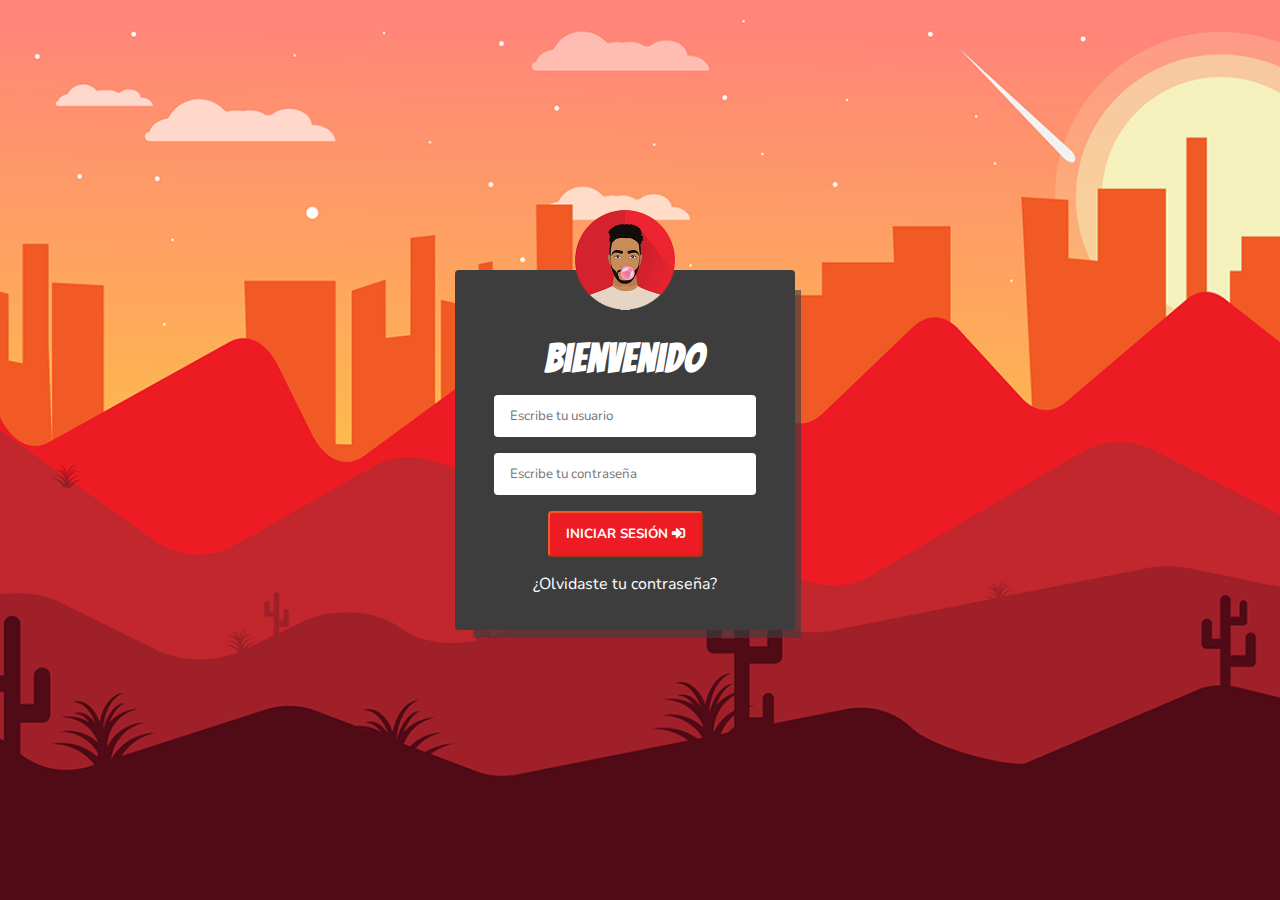
<file: demo/Cartoon_Login/index.html>
<!DOCTYPE html>
<html lang="en">

<head>
    <meta charset="UTF-8">
    <meta name="viewport" content="width=device-width, initial-scale=1.0">
    <title>Cartoon Login</title>
    <!-- CSS -->
    <link rel="stylesheet" href="bootstrap-grid.css">
    <link rel="stylesheet" href="styles.css">
    <!-- Font Awesome -->
    <link rel="stylesheet" href="https://cdnjs.cloudflare.com/ajax/libs/font-awesome/5.13.0/css/all.min.css">
    <!-- Font -->
    <link href="https://fonts.googleapis.com/css2?family=Bangers&family=Nunito:wght@400;700&display=swap"
        rel="stylesheet">
</head>

<body>
    <div class="modal_dialog">
        <div class="main_section row">
            <div class="modal_content col-12">
                <div class="col-12 user_img">
                    <img src="img/face.png" alt="avatar">
                </div>
                <form action="" class="col-12">
                    <div class="title">
                        <h1>Bienvenido</h1>
                    </div>
                    <div class="form_group">
                        <input type="text" class="form_control" placeholder="Escribe tu usuario">
                    </div>
                    <div class="form_group">
                        <input type="password" class="form_control" placeholder="Escribe tu contraseña">
                    </div>
                    <div class="form_group">
                        <button class="btn" type="submit">Iniciar sesión <i class="fas fa-sign-in-alt"></i></button>
                    </div>
                    <div class="col-12 forgot">
                        <a href="#">¿Olvidaste tu contraseña?</a>
                    </div>
                </form>

            </div>
        </div>
    </div>
</body>

</html>
</file>
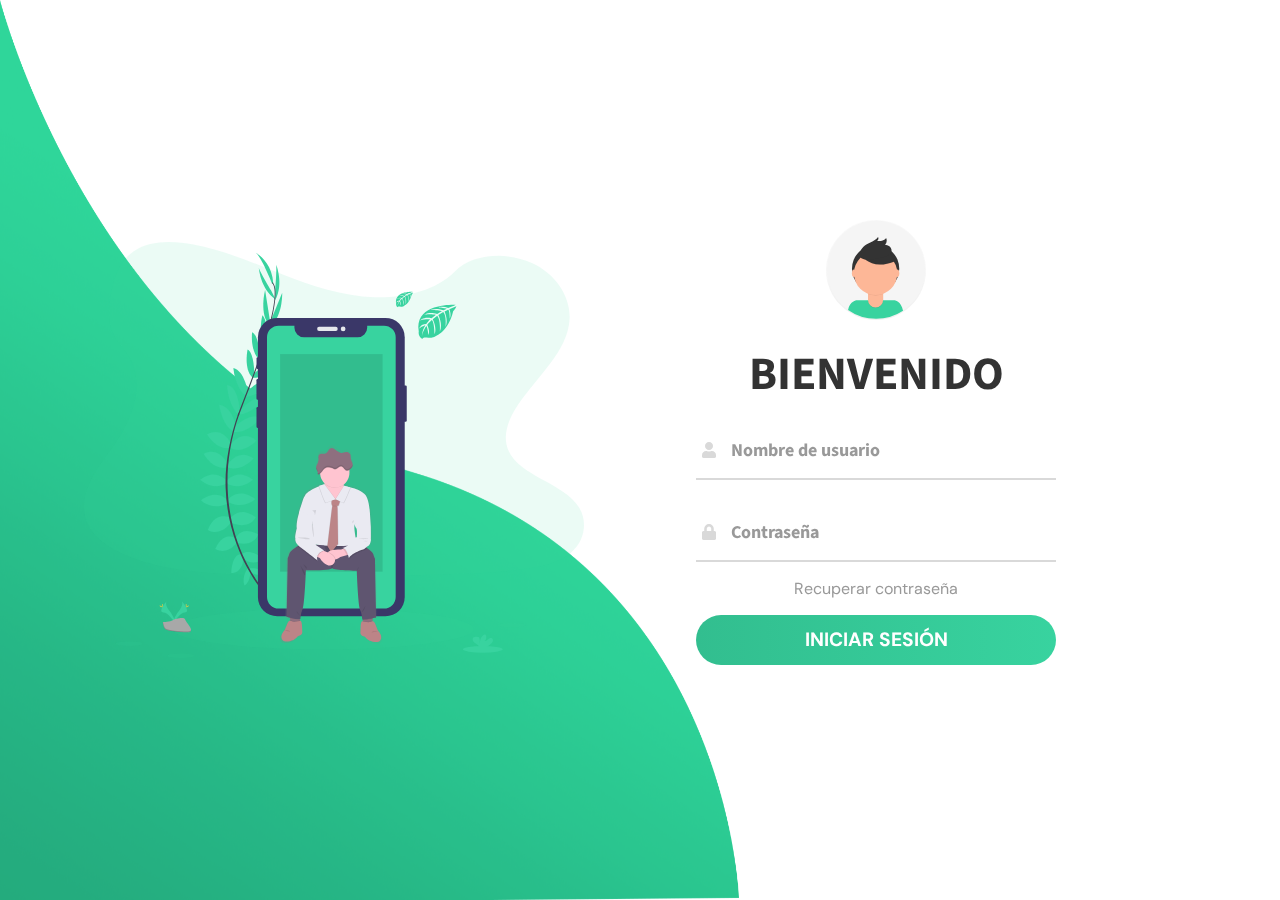
<file: demo/Responsive_Login/index.html>
<!DOCTYPE html>
<html lang="en">

<head>
    <meta charset="UTF-8">
    <meta name="viewport" content="width=device-width, initial-scale=1.0">
    <link rel="stylesheet" href="styles.css">
    <!-- Font Awesome -->
    <link rel="stylesheet" href="https://cdnjs.cloudflare.com/ajax/libs/font-awesome/5.13.0/css/all.min.css">
    <!-- Fonts -->
    <link
        href="https://fonts.googleapis.com/css2?family=DM+Sans:wght@400;700&family=Source+Sans+Pro:wght@300;400;600&display=swap"
        rel="stylesheet">
    <title>Responsive Login</title>
</head>

<body>
    <img src="img/wave.png" class="wave" alt="">
    <div class="container">
        <div class="bg_img">
            <img src="img/bg.svg" alt="">
        </div>
        <div class="login_container">
            <form action="index.html">
                <img src="img/avatar.svg" alt="avatar" class="avatar">
                <h2>Bienvenido</h2>
                <div class="input_div one">
                    <div class="i">
                        <i class="fas fa-user"></i>
                    </div>
                    <div>
                        <h5>Nombre de usuario</h5>
                        <input type="text" id="usuario" class="input">
                    </div>

                </div>
                <div class="input_div two">
                    <div class="i">
                        <i class="fas fa-lock"></i>
                    </div>
                    <div>
                        <h5>Contraseña</h5>
                        <input type="password" id="contraseña" class="input">
                    </div>                    
                </div>
                <div id="error"></div>
                <a href="#">Recuperar contraseña</a>
                <input type="submit" onclick="return enviarFormulario()" class="btn" value="Iniciar sesión">
            </form>
        </div>
    </div>

    <script src="main.js"></script>
</body>

</html>
</file>
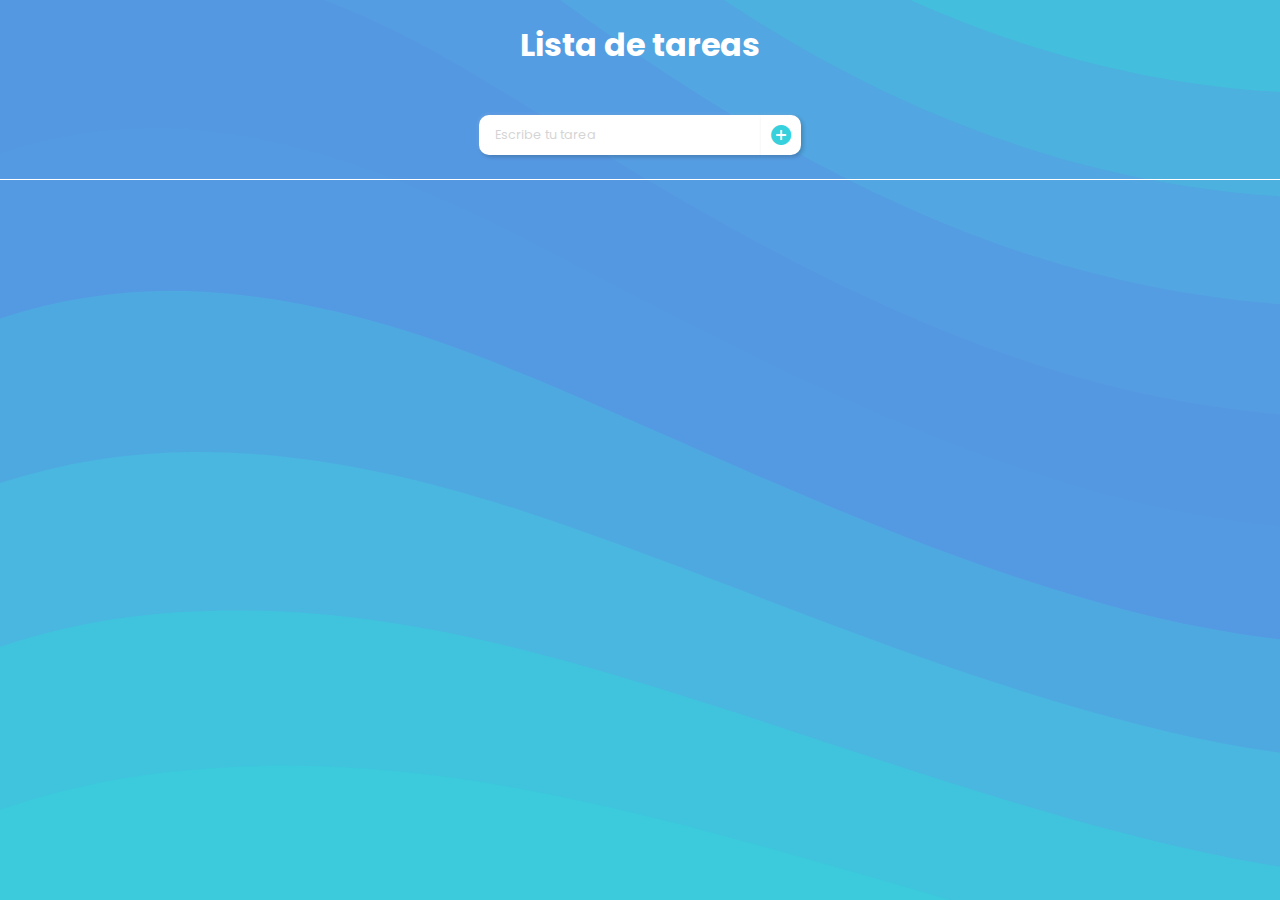
<file: demo/ToDo/index.html>
<!DOCTYPE html>
<html lang="en">

<head>
    <meta charset="UTF-8">
    <meta name="viewport" content="width=device-width, initial-scale=1.0">
    <!-- FONTS -->
    <link href="https://fonts.googleapis.com/css2?family=Poppins:wght@200;400;600&display=swap" rel="stylesheet">
    <!-- ICONS -->
    <link href="https://fonts.googleapis.com/icon?family=Material+Icons" rel="stylesheet">
    <!-- CSS -->
    <link rel="stylesheet" href="styles.css">
    <title>ToDo</title>
</head>

<body>

    <header>
        <h1>Lista de tareas</h1>
    </header>
    <form action="">
        <input type="text" class="toDo_input" placeholder="Escribe tu tarea">
        <button class="toDo_button">

            <i class="material-icons">
                add_circle
            </i>

        </button>
    </form>
    <div class="toDo_container">
        <ul class="toDo_list">

        </ul>
    </div>


    <script src="app.js"></script>
</body>

</html>
</file>
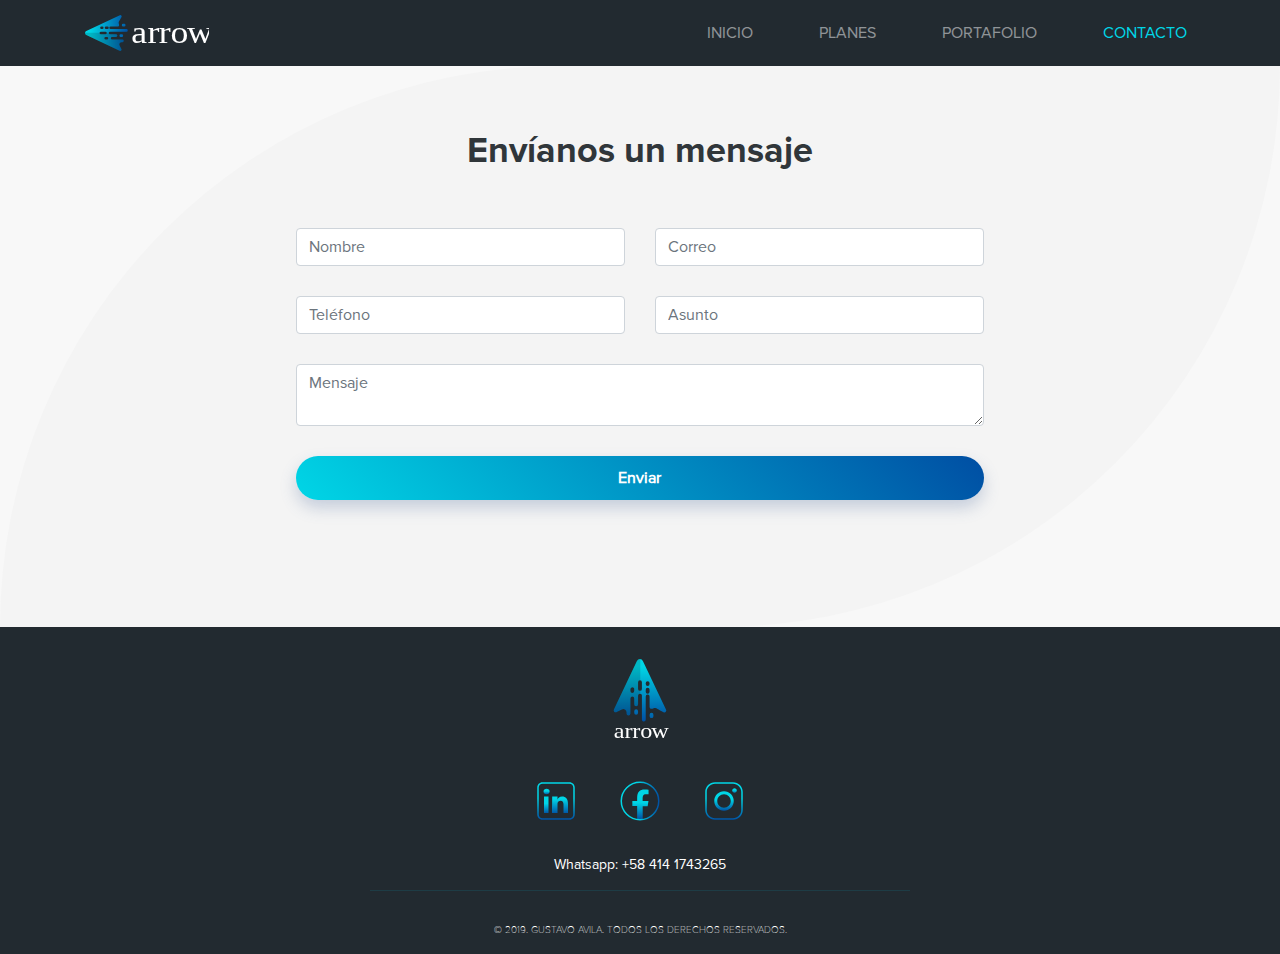
<file: demo/Arrow Digital Web/contacto.html>
<!DOCTYPE html>
<html lang="en">

<head>
    <meta charset="UTF-8" />
    <meta name="viewport" content="width=device-width, initial-scale=1.0" />
    <meta http-equiv="X-UA-Compatible" content="ie=edge" />
    <link rel="fonts" href="font/ProximaNova-Regular.otf" />
    <link rel="fonts" href="font/Proxima Nova Thin.otf" />
    <link rel="fonts" href="font/Proxima Nova Bold.otf" />
    <link rel="shortcut icon" href="favicon.png" type="image/x-icon" />
    <link rel="stylesheet" href="css/bootstrap.css" />
    <link rel="stylesheet" href="css/estilos.css" />
    <script src="//code.jivosite.com/widget.js" data-jv-id="NZ55qv9Blu" async></script>
    <title>Arrow Digital</title>
</head>

<body>
    <!-- Menu-->
    <nav class="navbar navbar-expand-lg navbar-dark bg-dark">
        <div class="container">
            <a class="navbar-brand">
                <img src="images/logo.svg" height="40px" ; width="auto" ; alt="">
            </a>
            <button class="navbar-toggler" data-target="#my-nav" data-toggle="collapse" aria-controls="my-nav"
                aria-expanded="false" aria-label="Toggle navigation">
                <a class="navbar-toggler-icon"></a>
            </button>
            <div id="my-nav" class="collapse navbar-collapse">
                <div class="navbar-nav ml-auto">
                    <a class="nav-link" href="index.html">INICIO</a>
                    <a class="nav-link" href="planes.html">PLANES</a>
                    <a class="nav-link" href="portafolio.html">PORTAFOLIO</a>
                    <a class="nav-link active" href="#">CONTACTO</a>                    
    </nav>
    <!-- Menu-->
<!-- ----Planes------->
<section id="contacto" class="contacto">
  <h2>Envíanos un mensaje</h2>
  <div class="container">
      <div class="row justify-content-center formulario">
          <div class="col-md-8">
              <form method="get" action="">
                  <div class="form-group row">
                      <div class="col-md-6">
                          <input id="my-input" placeholder="Nombre" class="form-control" type="text"
                              name="nombre">
                      </div>
                      <div class="col-md-6">
                          <input id="my-input" placeholder="Correo" class="form-control" type="text"
                              name="correo">
                      </div>
                      <div class="col-md-6">
                          <input id="my-input" placeholder="Teléfono" class="form-control" type="text"
                              name="telefono">
                      </div>
                      <div class="col-md-6">
                          <input id="my-input" placeholder="Asunto" class="form-control" type="text"
                              name="asunto">
                      </div>
                      <div class="col-12">
                          <textarea name="mensaje" id="mensaje" class="form-control"
                              placeholder="Mensaje"></textarea>
                      </div>
                      <div class="col-12">
                          <input type="submit" class="btn btn-info btn-block shadow" value="Enviar">
                      </div>
                  </div>
              </form>
          </div>
      </div>
  </div>
</section>


<!-- ----Planes------->


    <!-- ----Footer------->

    <footer class="pie">
      <div class="container">
          <div class="row justify-content-center">
              <div class="col-md-2 text-center">
                  <a data-scroll href="#"><img class="logo-ultimo" src="images/logofooter.svg" height="150px" ; width="150px" ; alt=""></a> 
              </div>
          </div>
          <div class="row justify-content-center">
              <div class="col-10 col-md-3 text-center redes-sociales">
                  <a class="linkedin" href="https://www.linkedin.com/in/gustavo-avila-2a153311b/?locale=es_ES"></a>
                  <a class="facebook" href="https://www.facebook.com/ArrowDigital1/?ref=bookmarks"></a>
                  <a class="instagram" href="https://www.instagram.com/arrowdigital1/"></a>
              </div>
          </div>
          <div class="row derechos justify-content-center">
              <div class="col-md-6 text-center">
                  <h5>Whatsapp: +58 414 1743265</h5>
                  <hr class="separador">
                  <p>© 2019. GUSTAVO AVILA. TODOS LOS DERECHOS RESERVADOS.</p>
              </div>
          </div>
      </div>
  </footer>
    <!-- ----Footer------->
        
</body>

</html>
</file>
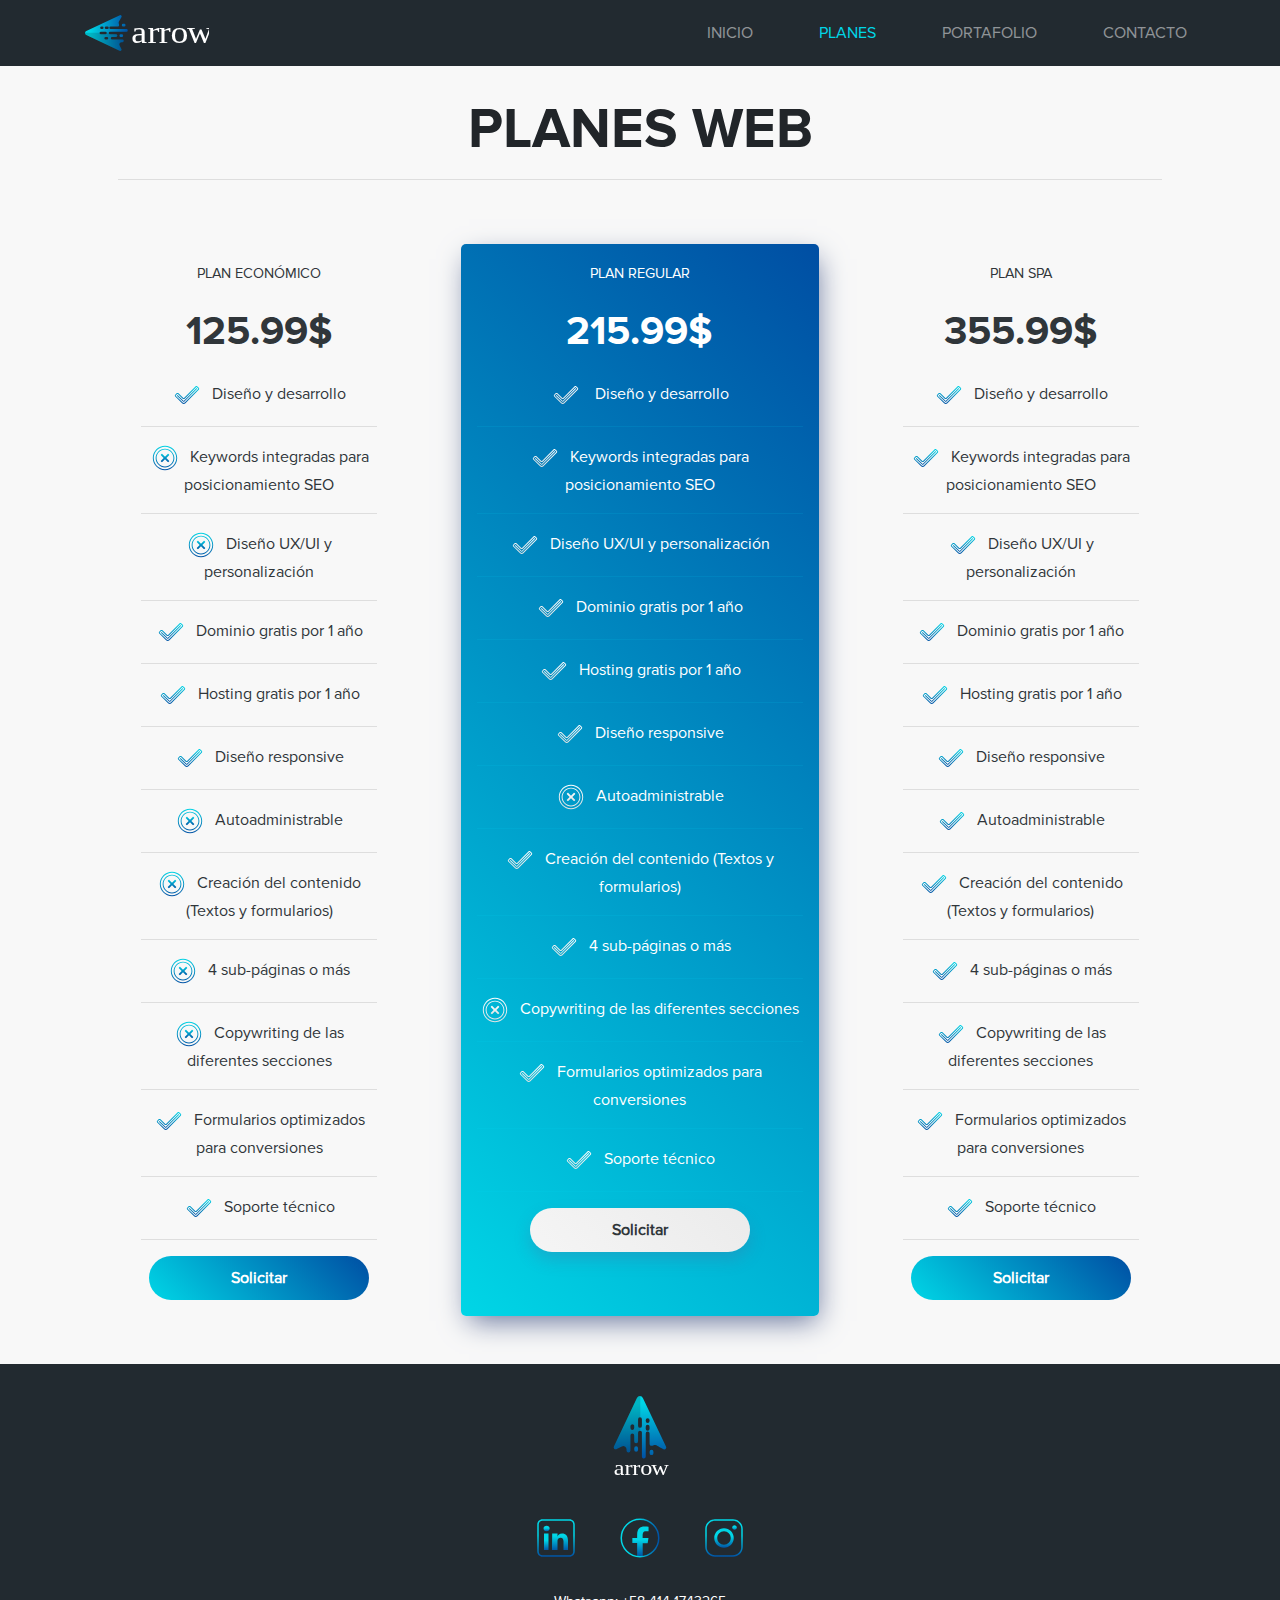
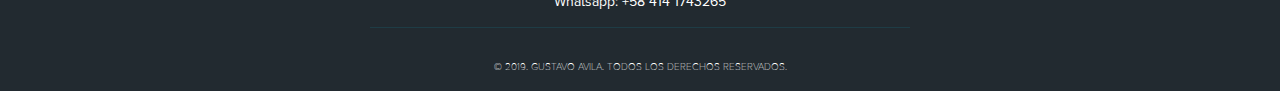
<file: demo/Arrow Digital Web/planes.html>
<!DOCTYPE html>
<html lang="en">

<head>
    <meta charset="UTF-8" />
    <meta name="viewport" content="width=device-width, initial-scale=1.0" />
    <meta http-equiv="X-UA-Compatible" content="ie=edge" />
    <link rel="fonts" href="font/ProximaNova-Regular.otf" />
    <link rel="fonts" href="font/Proxima Nova Thin.otf" />
    <link rel="fonts" href="font/Proxima Nova Bold.otf" />
    <link rel="shortcut icon" href="favicon.png" type="image/x-icon" />
    <link rel="stylesheet" href="css/bootstrap.css" />
    <link rel="stylesheet" href="css/estilos.css" />
    <script src="//code.jivosite.com/widget.js" data-jv-id="NZ55qv9Blu" async></script>
    <title>Arrow Digital</title>
</head>

<body>
    <!-- Menu-->
    <nav class="navbar navbar-expand-lg navbar-dark bg-dark fixed-top">
        <div class="container">
            <a class="navbar-brand">
                <img src="images/logo.svg" height="40px" ; width="auto" ; alt="">
            </a>
            <button class="navbar-toggler" data-target="#my-nav" data-toggle="collapse" aria-controls="my-nav"
                aria-expanded="false" aria-label="Toggle navigation">
                <a class="navbar-toggler-icon"></a>
            </button>
            <div id="my-nav" class="collapse navbar-collapse">
                <div class="navbar-nav ml-auto">
                    <a class="nav-link" href="index.html">INICIO</a>
                    <a class="nav-link active" href="#">PLANES</a>
                    <a class="nav-link" href="portafolio.html">PORTAFOLIO</a>
                    <a class="nav-link" href="contacto.html">CONTACTO</a>                    
    </nav>
    <!-- Menu-->
<!-- ----Planes------->
<section class="planes pt-5" >
   <div class="container text-center p-5">
       <h1>PLANES WEB</h1>
       <hr>
       <div class="row justify-content-around">
           <div class="col-md-3 plan-economico mt-5">
               <h5> <small>PLAN ECONÓMICO</small> </h5>
               <h2 class="precio">125.99$</h2>
               <ul class="list-unstyled">
                   <li><i class=><img src="images/check.svg" height="30px" width="auto"
                    alt=""></i>Diseño y desarrollo</li>
                   <hr>
                   <li><li><i class=><img src="images/cancel.svg" height="30px" width="auto"
                    alt=""></i>Keywords integradas para posicionamiento SEO</li>
                   <hr>
                   <li><li><i class=><img src="images/cancel.svg" height="30px" width="auto"
                    alt=""></i>Diseño UX/UI y personalización</li>
                   <hr>
                   <li><li><i class=><img src="images/check.svg" height="30px" width="auto"
                    alt=""></i>Dominio gratis por 1 año</li>
                   <hr>
                   <li><li><i class=><img src="images/check.svg" height="30px" width="auto"
                    alt=""></i>Hosting gratis por 1 año</li>
                   <hr>
                   <li><li><i class=><img src="images/check.svg" height="30px" width="auto"
                    alt=""></i>Diseño responsive</li>
                   <hr>
                   <li><li><i class=><img src="images/cancel.svg" height="30px" width="auto"
                    alt=""></i>Autoadministrable</li>
                   <hr>
                   <li><li><i class=><img src="images/cancel.svg" height="30px" width="auto"
                    alt=""></i>Creación del contenido (Textos y formularios)</li>
                   <hr>
                   <li><li><i class=><img src="images/cancel.svg" height="30px" width="auto"
                    alt=""></i>4 sub-páginas o más</li>
                   <hr>
                   <li><li><i class=><img src="images/cancel.svg" height="30px" width="auto"
                    alt=""></i>Copywriting de las diferentes secciones</li>
                   <hr>
                   <li><li><i class=><img src="images/check.svg" height="30px" width="auto"
                    alt=""></i>Formularios optimizados para conversiones</li>
                   <hr>
                   <li><li><i class=><img src="images/check.svg" height="30px" width="auto"
                    alt=""></i>Soporte técnico</li>
               </ul>
               <hr>
                <a href="contacto.html" class="btn btn-info">Solicitar</a>
           </div>
           <div class="col-md-4  ml-4 mr-4 plan-regular shadow-lg mt-5">
            <h5> <small>PLAN REGULAR</small> </h5>
            <h2 class="precio-regular">215.99$</h2>
            <ul class="list-unstyled">
                    <li> <i class=><img src="images/checkwhite.svg" height="30px" width="auto"
                        alt=""></i> Diseño y desarrollo</li>
                    <hr class="separador">
                    <li><i class=><img src="images/checkwhite.svg" height="30px" width="auto"
                        alt=""></i>Keywords integradas para posicionamiento SEO</li>
                    <hr class="separador">
                    <li><i class=><img src="images/checkwhite.svg" height="30px" width="auto"
                        alt=""></i>Diseño UX/UI y personalización</li>
                    <hr class="separador">
                    <li><i class=><img src="images/checkwhite.svg" height="30px" width="auto"
                        alt=""></i>Dominio gratis por 1 año</li>
                    <hr class="separador">
                    <li><i class=><img src="images/checkwhite.svg" height="30px" width="auto"
                        alt=""></i>Hosting gratis por 1 año</li>
                    <hr class="separador">
                    <li><i class=><img src="images/checkwhite.svg" height="30px" width="auto"
                        alt=""></i>Diseño responsive</li>
                    <hr class="separador">
                    <li><i class=><img src="images/cancelwhite.svg" height="30px" width="auto"
                        alt=""></i>Autoadministrable</li>
                    <hr class="separador">
                    <li><i class=><img src="images/checkwhite.svg" height="30px" width="auto"
                        alt=""></i>Creación del contenido (Textos y formularios)</li>
                    <hr class="separador">
                    <li><i class=><img src="images/checkwhite.svg" height="30px" width="auto"
                        alt=""></i>4 sub-páginas o más</li>
                    <hr class="separador">
                    <li><i class=><img src="images/cancelwhite.svg" height="30px" width="auto"
                        alt=""></i>Copywriting de las diferentes secciones</li>
                    <hr class="separador">
                    <li><i class=><img src="images/checkwhite.svg" height="30px" width="auto"
                        alt=""></i>Formularios optimizados para conversiones</li>
                    <hr class="separador">
                    <li><i class=><img src="images/checkwhite.svg" height="30px" width="auto"
                        alt=""></i>Soporte técnico</li>
                    <hr class="separador">
                </ul>
                <a href="contacto.html" class="btn btn-blanco shadow">Solicitar</a>
        </div>
        <div class="col-md-3 plan-premium mt-5">
            <h5> <small>PLAN SPA</small> </h5>
            <h2 class="precio">355.99$</h2>
            <ul class="list-unstyled">
                    <li><i class=><img src="images/check.svg" height="30px" width="auto"
                    alt=""></i>Diseño y desarrollo</li>
                    <hr>
                    <li><i class=><img src="images/check.svg" height="30px" width="auto"
                    alt=""></i>Keywords integradas para posicionamiento SEO</li>
                    <hr>
                    <li><i class=><img src="images/check.svg" height="30px" width="auto"
                    alt=""></i>Diseño UX/UI y personalización</li>
                    <hr>
                    <li><i class=><img src="images/check.svg" height="30px" width="auto"
                    alt=""></i>Dominio gratis por 1 año</li>
                    <hr>
                    <li><i class=><img src="images/check.svg" height="30px" width="auto"
                    alt=""></i>Hosting gratis por 1 año</li>
                    <hr>
                    <li><i class=><img src="images/check.svg" height="30px" width="auto"
                    alt=""></i>Diseño responsive</li>
                    <hr>
                    <li><i class=><img src="images/check.svg" height="30px" width="auto"
                    alt=""></i>Autoadministrable</li>
                    <hr>
                    <li><i class=><img src="images/check.svg" height="30px" width="auto"
                    alt=""></i>Creación del contenido (Textos y formularios)</li>
                    <hr>
                    <li><i class=><img src="images/check.svg" height="30px" width="auto"
                    alt=""></i>4 sub-páginas o más</li>
                    <hr>
                    <li><i class=><img src="images/check.svg" height="30px" width="auto"
                    alt=""></i>Copywriting de las diferentes secciones</li>
                    <hr>
                    <li><i class=><img src="images/check.svg" height="30px" width="auto"
                    alt=""></i>Formularios optimizados para conversiones</li>
                    <hr>
                    <li><i class=><img src="images/check.svg" height="30px" width="auto"
                    alt=""></i>Soporte técnico</li>
                </ul>
                <hr>
                <a href="contacto.html" class="btn btn-info">Solicitar</a>
        </div>
       </div>
   </div>
        
</section>


<!-- ----Planes------->


    <!-- ----Footer------->

    <footer class="pie">
        <div class="container">
            <div class="row justify-content-center">
                <div class="col-md-2 text-center">
                    <a data-scroll href="#"><img class="logo-ultimo" src="images/logofooter.svg" height="150px" ; width="150px" ; alt=""></a> 
                </div>
            </div>
            <div class="row justify-content-center">
                <div class="col-10 col-md-3 text-center redes-sociales">
                    <a class="linkedin" href="https://www.linkedin.com/in/gustavo-avila-2a153311b/?locale=es_ES"></a>
                    <a class="facebook" href="https://www.facebook.com/ArrowDigital1/?ref=bookmarks"></a>
                    <a class="instagram" href="https://www.instagram.com/arrowdigital1/"></a>
                </div>
            </div>
            <div class="row derechos justify-content-center">
                <div class="col-md-6 text-center">
                    <h5>Whatsapp: +58 414 1743265</h5>
                    <hr class="separador">
                    <p>© 2019. GUSTAVO AVILA. TODOS LOS DERECHOS RESERVADOS.</p>
                </div>
            </div>
        </div>
    </footer>
    <!-- ----Footer------->
    <script src="js/smooth-scroll.min.js" ></script>
    <script src="js/scripts.js" ></script>
    <script src="js/jquery-3.4.1.min.js"></script>
    <script src="js/bootstrap.min.js"></script>
    
</body>

</html>
</file>
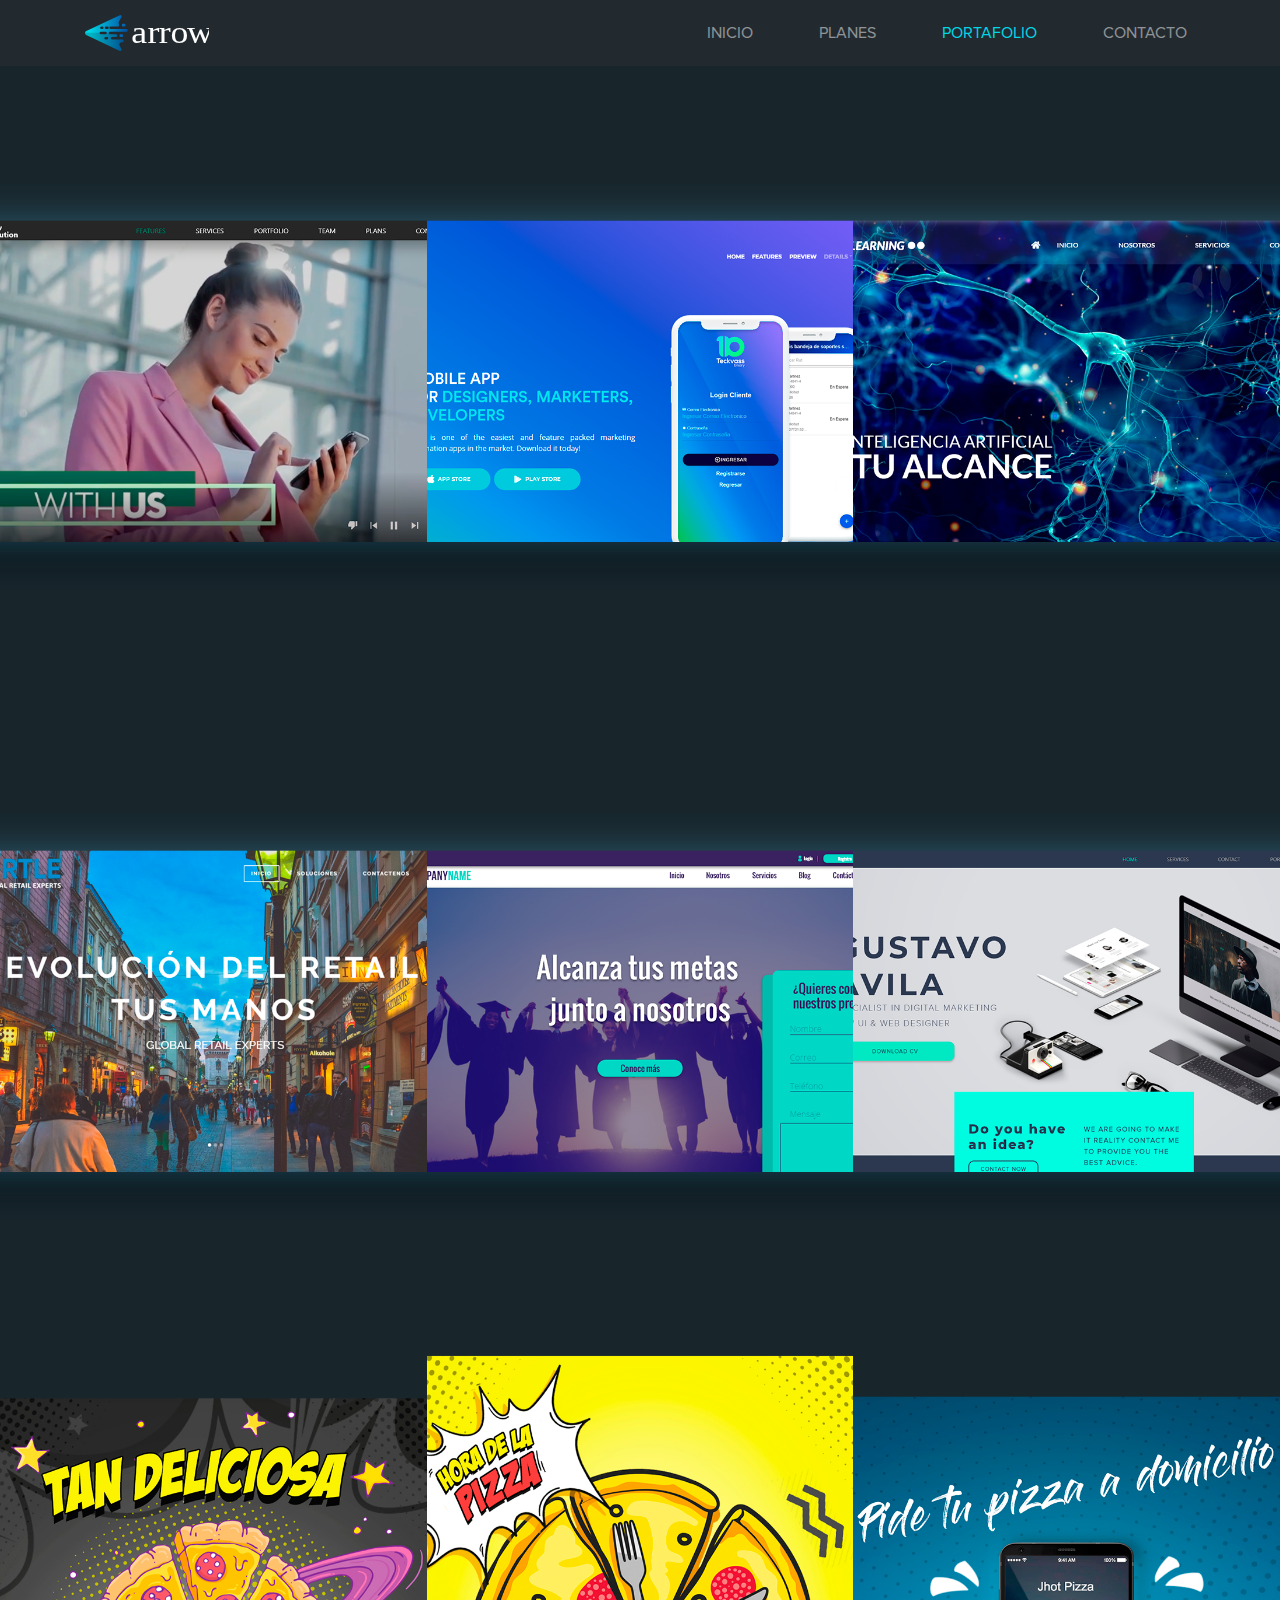
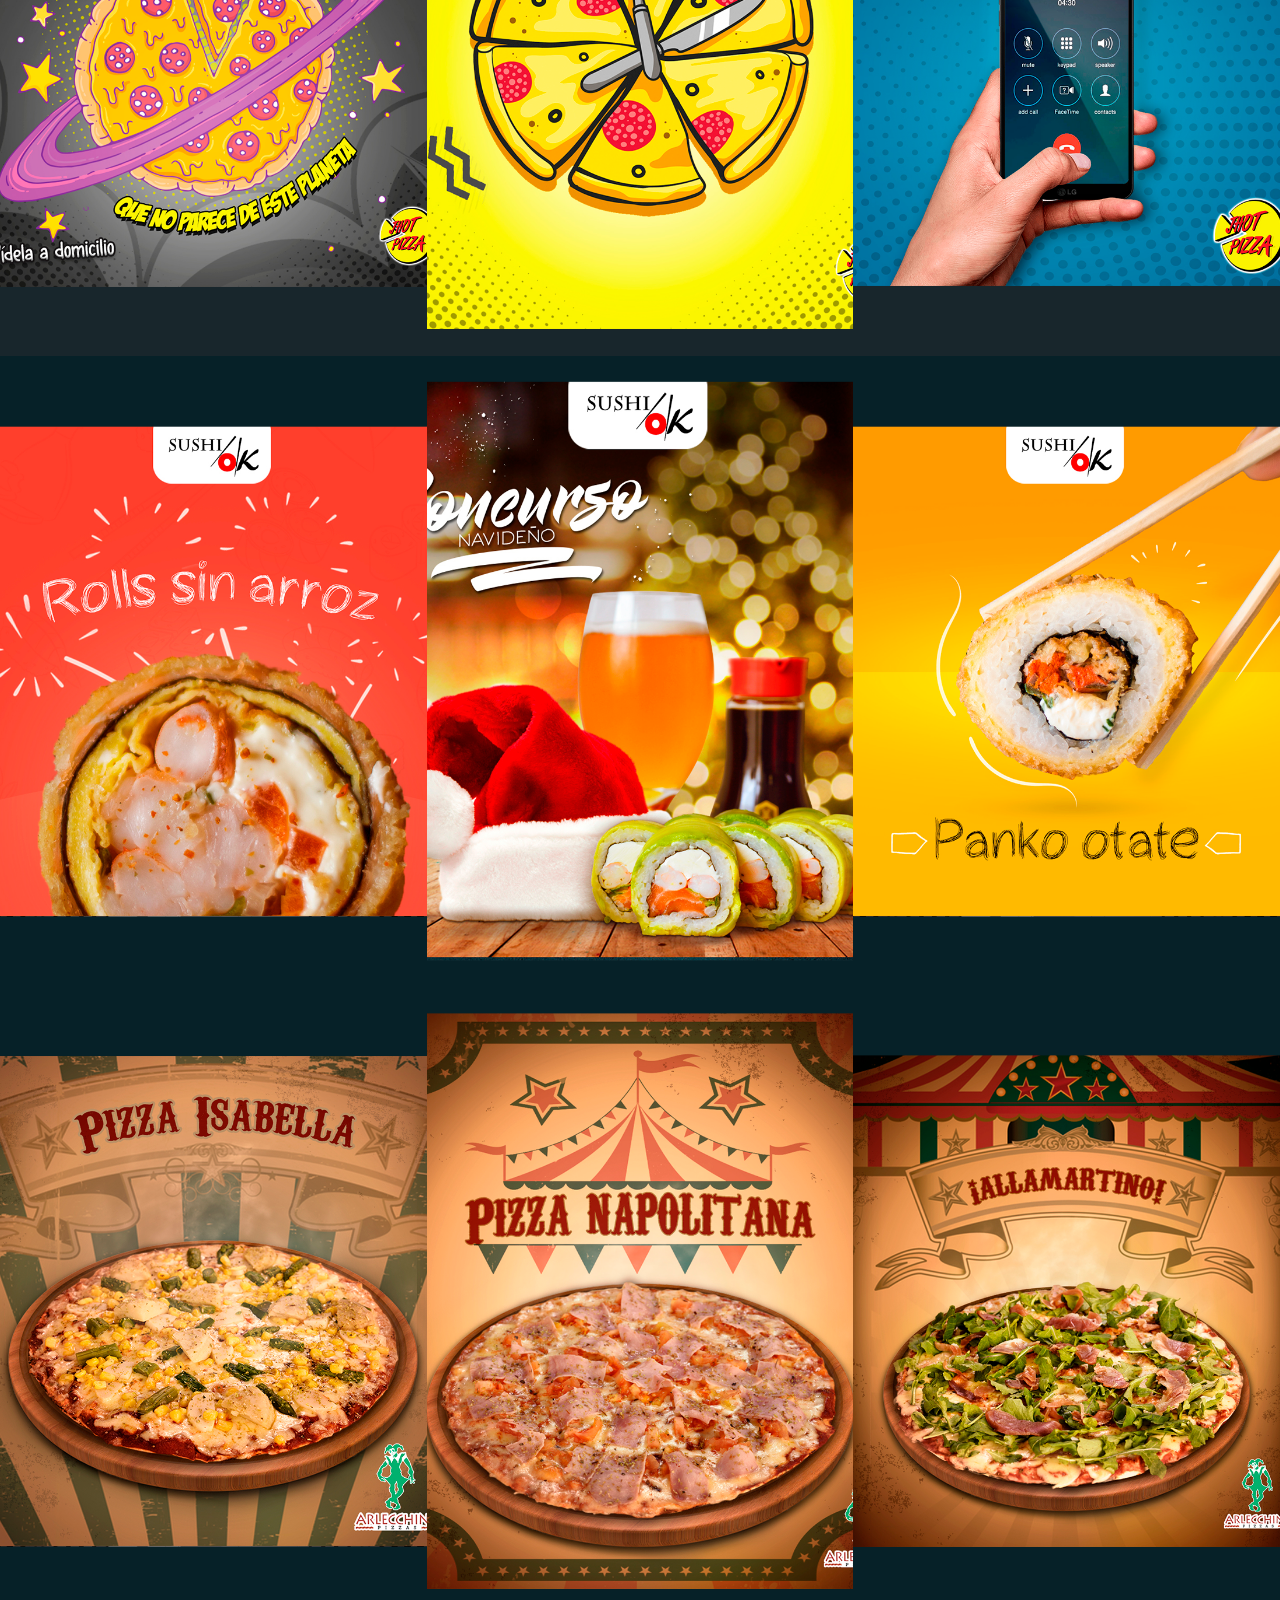
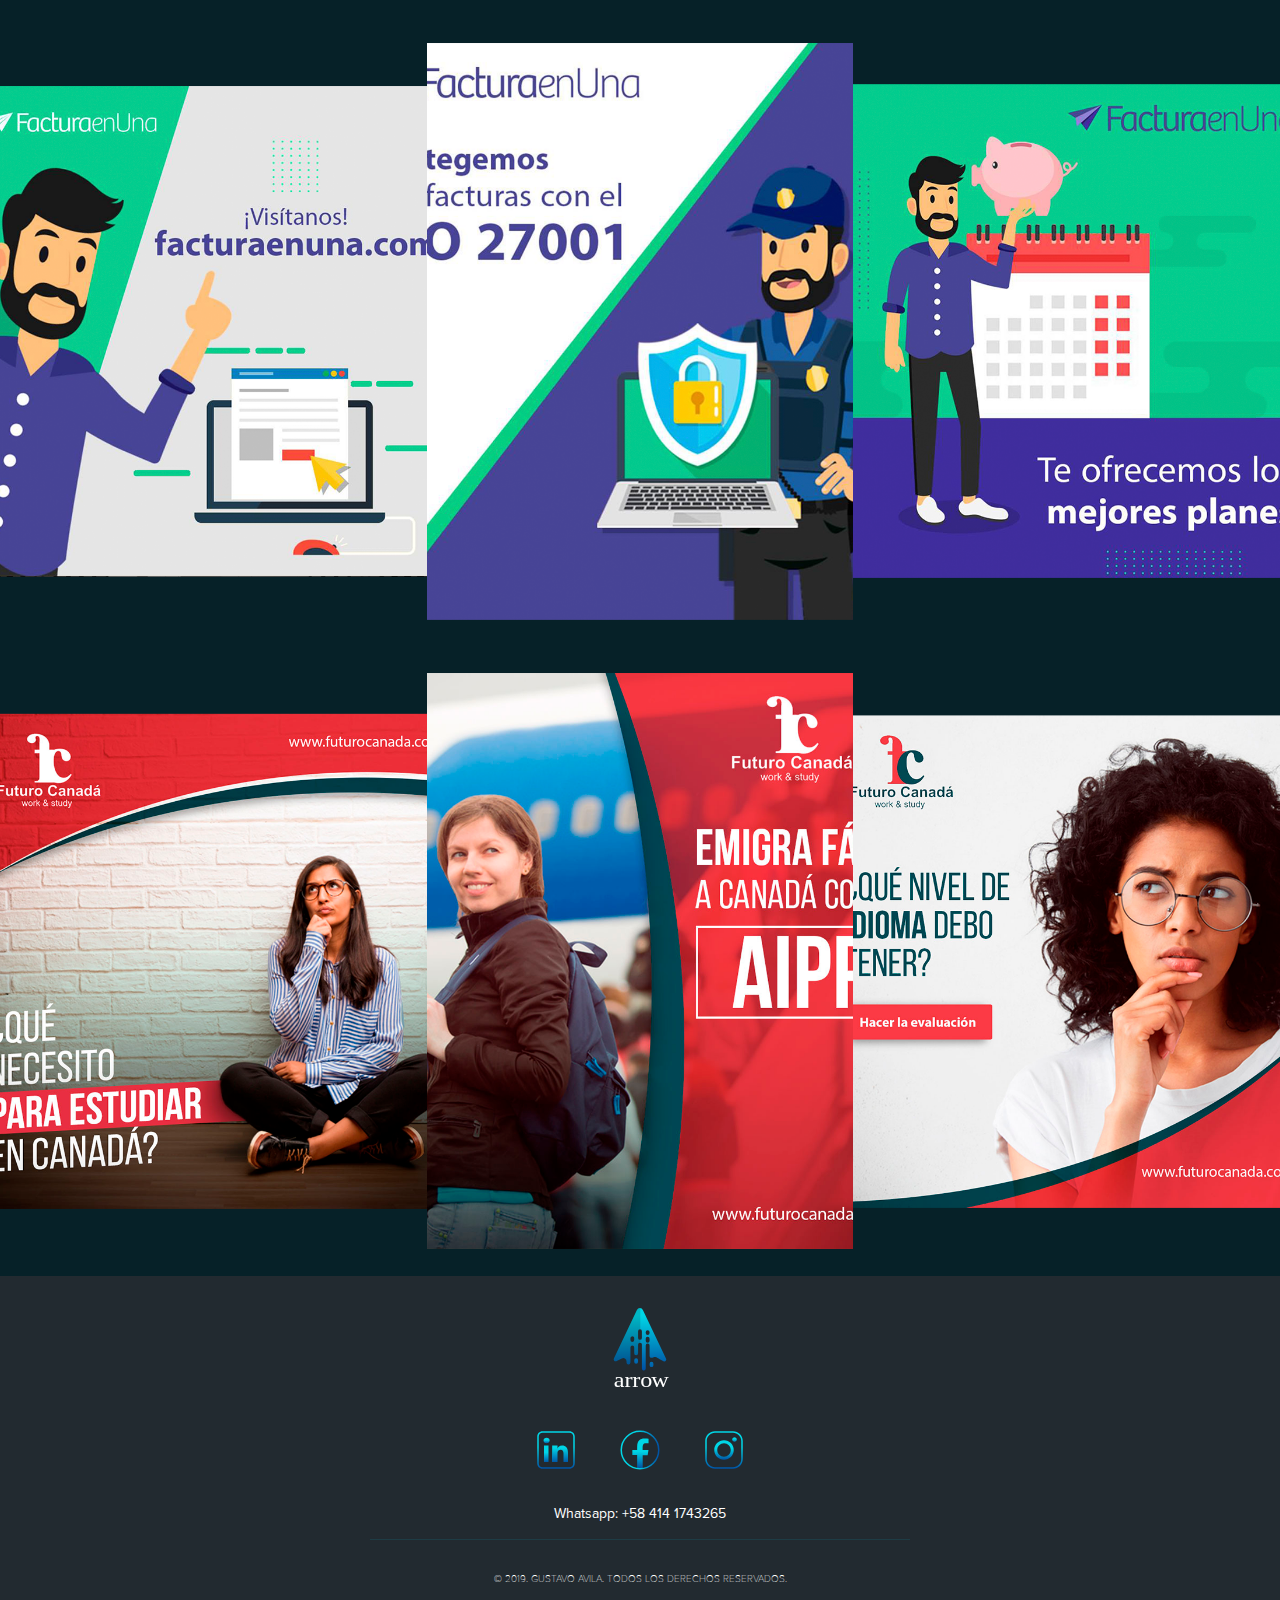
<file: demo/Arrow Digital Web/portafolio.html>
<!DOCTYPE html>
<html lang="en">

<head>
    <meta charset="UTF-8" />
    <meta name="viewport" content="width=device-width, initial-scale=1.0" />
    <meta http-equiv="X-UA-Compatible" content="ie=edge" />
    <link rel="fonts" href="font/ProximaNova-Regular.otf" />
    <link rel="fonts" href="font/Proxima Nova Thin.otf" />
    <link rel="fonts" href="font/Proxima Nova Bold.otf" />
    <link rel="shortcut icon" href="favicon.png" type="image/x-icon" />
    <link rel="stylesheet" href="css/bootstrap.css" />
    <link rel="stylesheet" href="css/estilos.css" />
    <link rel="stylesheet" href="css/portafolio.css" />
    <title>Arrow Digital</title>
</head>

<body>
    <!-- Menu-->
    <nav class="navbar navbar-expand-lg navbar-dark bg-dark">
        <div class="container">
            <a class="navbar-brand">
                <img src="images/logo.svg" height="40px" ; width="auto" ; alt="">
            </a>
            <button class="navbar-toggler" data-target="#my-nav" data-toggle="collapse" aria-controls="my-nav"
                aria-expanded="false" aria-label="Toggle navigation">
                <a class="navbar-toggler-icon"></a>
            </button>
            <div id="my-nav" class="collapse navbar-collapse">
                <div class="navbar-nav ml-auto">
                    <a class="nav-link" href="index.html">INICIO</a>
                    <a class="nav-link" href="planes.html">PLANES</a>
                    <a class="nav-link active" href="#">PORTAFOLIO</a>
                    <a class="nav-link" href="contacto.html">CONTACTO</a>                    
    </nav>
    <!-- Menu-->
<!-- ----Planes------->
<div class="swiper-container">
      <div class="swiper-wrapper">
        <div class="swiper-slide">
          <div class="container-general">
            <div class="gallery-wrap wrap-effect-1">
              <div class="item"></div>
              <div class="item"></div>
              <div class="item"></div>
            </div>
          </div>
        </div>
        <div class="swiper-slide">
          <div class="container-general">
            <div class="gallery-wrap wrap-effect-2">
              <div class="item"></div>
              <div class="item"></div>
              <div class="item"></div>
            </div>
          </div>
        </div>
        <div class="swiper-slide">
          <div class="container-general">
            <div class="gallery-wrap wrap-effect-3">
              <div class="item"></div>
              <div class="item"></div>
              <div class="item"></div>
            </div>
          </div>
        </div>
        <div class="swiper-slide">
          <div class="container-general wrap-effect-4">
            <div class="gallery-wrap">
              <div class="item"></div>
              <div class="item"></div>
              <div class="item"></div>
            </div>
          </div>
        </div>
        <div class="swiper-slide">
          <div class="container-general">
            <div class="gallery-wrap wrap-effect-5">
              <div class="item"></div>
              <div class="item"></div>
              <div class="item"></div>
            </div>
          </div>
        </div>
        <div class="swiper-slide">
          <div class="container-general">
            <div class="gallery-wrap wrap-effect-6">
              <div class="item"></div>
              <div class="item"></div>
              <div class="item"></div>
            </div>
          </div>
        </div>
        <div class="swiper-slide">
          <div class="container-general">
            <div class="gallery-wrap wrap-effect-7">
              <div class="item"></div>
              <div class="item"></div>
              <div class="item"></div>
            </div>
          </div>
        </div>
        
      </div>
    </div>


<!-- ----Planes------->


    <!-- ----Footer------->

    <footer class="pie">
      <div class="container">
          <div class="row justify-content-center">
              <div class="col-md-2 text-center">
                  <a data-scroll href="#"><img class="logo-ultimo" src="images/logofooter.svg" height="150px" ; width="150px" ; alt=""></a> 
              </div>
          </div>
          <div class="row justify-content-center">
              <div class="col-10 col-md-3 text-center redes-sociales">
                  <a class="linkedin" href="https://www.linkedin.com/in/gustavo-avila-2a153311b/?locale=es_ES"></a>
                  <a class="facebook" href="https://www.facebook.com/ArrowDigital1/?ref=bookmarks"></a>
                  <a class="instagram" href="https://www.instagram.com/arrowdigital1/"></a>
              </div>
          </div>
          <div class="row derechos justify-content-center">
              <div class="col-md-6 text-center">
                  <h5>Whatsapp: +58 414 1743265</h5>
                  <hr class="separador">
                  <p>© 2019. GUSTAVO AVILA. TODOS LOS DERECHOS RESERVADOS.</p>
              </div>
          </div>
      </div>
  </footer>
    <!-- ----Footer------->
        
</body>

</html>
</file>
<file: assets/vendor/venobox/venobox.css>
/* ------ venobox.css --------*/
.vbox-overlay *, .vbox-overlay *:before, .vbox-overlay *:after{
    -webkit-backface-visibility: hidden;
    -webkit-box-sizing:border-box;
    -moz-box-sizing:border-box;
    box-sizing:border-box;
}
.vbox-overlay * { 
    -webkit-backface-visibility: visible;
    backface-visibility: visible;
}
.vbox-overlay{
    display: -webkit-flex;
    display: flex;
    -webkit-flex-direction: column;
    flex-direction: column;
    -webkit-justify-content: center;
    justify-content: center;
    -webkit-align-items: center;
    align-items: center;
    position: fixed;
    left: 0;
    top: 0;
    bottom: 0;
    right: 0;
    z-index: 999999;
}

/* ----- navigation ----- */
.vbox-title{
    width: 100%;
    height: 40px;
    float: left;
    text-align: center;
    line-height: 28px;
    font-size: 12px;
    padding: 6px 50px;
    overflow: hidden;
    position: fixed;
    display: none;
    left: 0;
    z-index: 89;
}
.vbox-close{
    cursor: pointer;
    position: fixed;
    top: -1px;
    right: 0;
    width: 50px;
    height: 40px;
    padding: 6px;
    display: block;
    background-position:10px center;
    overflow: hidden;
    font-size: 24px;
    line-height: 1;
    text-align: center;
    z-index: 99;
}
.vbox-left{
    cursor: pointer;
    position: fixed;
    left: 0;
    height: 40px;
    overflow: hidden;
    line-height: 28px;
    font-size: 12px;
    z-index: 99;
    display: flex;
    align-items:center;
}
.vbox-num{
    display: inline-block;
    margin: 6px 0 6px 15px;
}
/* ----- Social share ----- */
.vbox-share{
    line-height: 28px;
    font-size: 12px;
    overflow: hidden;
    position: fixed;
    left: 0;
    z-index: 98;
    display: flex;
    align-items:center;
    justify-content: center;
    width: 100%;
    text-align: center;
}
.vbox-share svg{
    max-height: 28px;
    width: 28px;
    z-index: 10;
    margin-left: 12px;
    margin-top: 6px;
    margin-bottom: 6px;
    vertical-align: middle;
}


/* ----- navigation ARROWS ----- */
.vbox-next, .vbox-prev{
    position: fixed;
    top: 50%;
    margin-top: -15px;
    overflow: hidden;
    cursor: pointer;
    display: block;
    width: 45px;
    height: 45px;
    z-index: 99;
}
.vbox-next span, .vbox-prev span{
    position: relative;
    width: 20px;
    height: 20px;
    border: 2px solid transparent;
    border-top-color: #B6B6B6;
    border-right-color: #B6B6B6;
    text-indent: -100px;
    position: absolute;
    top: 8px;
    display: block;
}
.vbox-prev{
    left: 15px;
}
.vbox-next{
    right: 15px;
}
.vbox-prev span{
    left: 10px;
    -ms-transform: rotate(-135deg);
    -webkit-transform: rotate(-135deg);
    transform: rotate(-135deg);
}
.vbox-next span{
    -ms-transform: rotate(45deg);
    -webkit-transform: rotate(45deg);
    transform: rotate(45deg);
    right: 10px;
}
/* ------- inline window ------ */
.vbox-inline{
    width: 420px;
    height: 315px;
    height: 70vh;
    padding: 10px;
    background: #fff;
    margin: 0 auto;
    overflow: auto;
    text-align: left;
}
/* ------- Video & iFrames window ------ */
.venoframe{
    max-width: 100%;
    width: 100%;
    border: none;
    width: 100%;
    height: 260px;
    height: 70vh;
}
.venoframe.vbvid{
    height: 260px;
}
@media (min-width: 768px) {
    .venoframe, .vbox-inline{
        width: 90%;
        height: 360px;
        height: 70vh;
    }
    .venoframe.vbvid{
        width: 640px;
        height: 360px;
    }
}
@media (min-width: 992px) {
    .venoframe, .vbox-inline{
        max-width: 1200px;
        width: 80%;
        height: 540px;
        height: 70vh;
    }
    .venoframe.vbvid{
        width: 960px;
        height: 540px;
    }
}
/* 
Please do NOT edit this part! 
or at least read this note: http://i.imgur.com/7C0ws9e.gif
*/
.vbox-open{
    overflow: hidden;
}
.vbox-container{
    position: absolute;
    left: 0;
    right: 0;
    top: 0;
    bottom: 0;
    overflow-x: hidden;
    overflow-y: scroll;
    overflow-scrolling: touch;
    -webkit-overflow-scrolling: touch;
    z-index: 20;
    max-height: 100%;

}

.vbox-content{
    text-align: center;
    float: left;
    width: 100%;
    position: relative;
    overflow: hidden;
    padding: 20px 4%;
}
.vbox-container img{
    max-width: 100%;
    height: auto;
}
.vbox-figlio{
    box-shadow: 0 0 12px rgba(0,0,0,0.19), 0 6px 6px rgba(0,0,0,0.23);
    max-width: 100%;
    text-align: initial;
}
img.vbox-figlio{
    -webkit-user-select: none;
-khtml-user-select: none;
-moz-user-select: none;
-o-user-select: none;
user-select: none;
}
.vbox-content.swipe-left{
    margin-left: -200px !important;
}
.vbox-content.swipe-right{
    margin-left: 200px !important;
}
.vbox-animated{
    webkit-transition: margin 300ms ease-out;
    transition: margin 300ms ease-out;
}

/* ---------- preloader ----------
 * SPINKIT 
 * http://tobiasahlin.com/spinkit/
-------------------------------- */
.sk-double-bounce,.sk-rotating-plane{width:40px;height:40px;margin:40px auto}.sk-rotating-plane{background-color:#333;-webkit-animation:sk-rotatePlane 1.2s infinite ease-in-out;animation:sk-rotatePlane 1.2s infinite ease-in-out}@-webkit-keyframes sk-rotatePlane{0%{-webkit-transform:perspective(120px) rotateX(0) rotateY(0);transform:perspective(120px) rotateX(0) rotateY(0)}50%{-webkit-transform:perspective(120px) rotateX(-180.1deg) rotateY(0);transform:perspective(120px) rotateX(-180.1deg) rotateY(0)}100%{-webkit-transform:perspective(120px) rotateX(-180deg) rotateY(-179.9deg);transform:perspective(120px) rotateX(-180deg) rotateY(-179.9deg)}}@keyframes sk-rotatePlane{0%{-webkit-transform:perspective(120px) rotateX(0) rotateY(0);transform:perspective(120px) rotateX(0) rotateY(0)}50%{-webkit-transform:perspective(120px) rotateX(-180.1deg) rotateY(0);transform:perspective(120px) rotateX(-180.1deg) rotateY(0)}100%{-webkit-transform:perspective(120px) rotateX(-180deg) rotateY(-179.9deg);transform:perspective(120px) rotateX(-180deg) rotateY(-179.9deg)}}.sk-double-bounce{position:relative}.sk-double-bounce .sk-child{width:100%;height:100%;border-radius:50%;background-color:#333;opacity:.6;position:absolute;top:0;left:0;-webkit-animation:sk-doubleBounce 2s infinite ease-in-out;animation:sk-doubleBounce 2s infinite ease-in-out}.sk-chasing-dots .sk-child,.sk-spinner-pulse,.sk-three-bounce .sk-child{background-color:#333;border-radius:100%}.sk-double-bounce .sk-double-bounce2{-webkit-animation-delay:-1s;animation-delay:-1s}@-webkit-keyframes sk-doubleBounce{0%,100%{-webkit-transform:scale(0);transform:scale(0)}50%{-webkit-transform:scale(1);transform:scale(1)}}@keyframes sk-doubleBounce{0%,100%{-webkit-transform:scale(0);transform:scale(0)}50%{-webkit-transform:scale(1);transform:scale(1)}}.sk-wave{margin:40px auto;width:50px;height:40px;text-align:center;font-size:10px}.sk-wave .sk-rect{background-color:#333;height:100%;width:6px;display:inline-block;-webkit-animation:sk-waveStretchDelay 1.2s infinite ease-in-out;animation:sk-waveStretchDelay 1.2s infinite ease-in-out}.sk-wave .sk-rect1{-webkit-animation-delay:-1.2s;animation-delay:-1.2s}.sk-wave .sk-rect2{-webkit-animation-delay:-1.1s;animation-delay:-1.1s}.sk-wave .sk-rect3{-webkit-animation-delay:-1s;animation-delay:-1s}.sk-wave .sk-rect4{-webkit-animation-delay:-.9s;animation-delay:-.9s}.sk-wave .sk-rect5{-webkit-animation-delay:-.8s;animation-delay:-.8s}@-webkit-keyframes sk-waveStretchDelay{0%,100%,40%{-webkit-transform:scaleY(.4);transform:scaleY(.4)}20%{-webkit-transform:scaleY(1);transform:scaleY(1)}}@keyframes sk-waveStretchDelay{0%,100%,40%{-webkit-transform:scaleY(.4);transform:scaleY(.4)}20%{-webkit-transform:scaleY(1);transform:scaleY(1)}}.sk-wandering-cubes{margin:40px auto;width:40px;height:40px;position:relative}.sk-wandering-cubes .sk-cube{background-color:#333;width:10px;height:10px;position:absolute;top:0;left:0;-webkit-animation:sk-wanderingCube 1.8s ease-in-out -1.8s infinite both;animation:sk-wanderingCube 1.8s ease-in-out -1.8s infinite both}.sk-chasing-dots,.sk-spinner-pulse{width:40px;height:40px;margin:40px auto}.sk-wandering-cubes .sk-cube2{-webkit-animation-delay:-.9s;animation-delay:-.9s}@-webkit-keyframes sk-wanderingCube{0%{-webkit-transform:rotate(0);transform:rotate(0)}25%{-webkit-transform:translateX(30px) rotate(-90deg) scale(.5);transform:translateX(30px) rotate(-90deg) scale(.5)}50%{-webkit-transform:translateX(30px) translateY(30px) rotate(-179deg);transform:translateX(30px) translateY(30px) rotate(-179deg)}50.1%{-webkit-transform:translateX(30px) translateY(30px) rotate(-180deg);transform:translateX(30px) translateY(30px) rotate(-180deg)}75%{-webkit-transform:translateX(0) translateY(30px) rotate(-270deg) scale(.5);transform:translateX(0) translateY(30px) rotate(-270deg) scale(.5)}100%{-webkit-transform:rotate(-360deg);transform:rotate(-360deg)}}@keyframes sk-wanderingCube{0%{-webkit-transform:rotate(0);transform:rotate(0)}25%{-webkit-transform:translateX(30px) rotate(-90deg) scale(.5);transform:translateX(30px) rotate(-90deg) scale(.5)}50%{-webkit-transform:translateX(30px) translateY(30px) rotate(-179deg);transform:translateX(30px) translateY(30px) rotate(-179deg)}50.1%{-webkit-transform:translateX(30px) translateY(30px) rotate(-180deg);transform:translateX(30px) translateY(30px) rotate(-180deg)}75%{-webkit-transform:translateX(0) translateY(30px) rotate(-270deg) scale(.5);transform:translateX(0) translateY(30px) rotate(-270deg) scale(.5)}100%{-webkit-transform:rotate(-360deg);transform:rotate(-360deg)}}.sk-spinner-pulse{-webkit-animation:sk-pulseScaleOut 1s infinite ease-in-out;animation:sk-pulseScaleOut 1s infinite ease-in-out}@-webkit-keyframes sk-pulseScaleOut{0%{-webkit-transform:scale(0);transform:scale(0)}100%{-webkit-transform:scale(1);transform:scale(1);opacity:0}}@keyframes sk-pulseScaleOut{0%{-webkit-transform:scale(0);transform:scale(0)}100%{-webkit-transform:scale(1);transform:scale(1);opacity:0}}.sk-chasing-dots{position:relative;text-align:center;-webkit-animation:sk-chasingDotsRotate 2s infinite linear;animation:sk-chasingDotsRotate 2s infinite linear}.sk-chasing-dots .sk-child{width:60%;height:60%;display:inline-block;position:absolute;top:0;-webkit-animation:sk-chasingDotsBounce 2s infinite ease-in-out;animation:sk-chasingDotsBounce 2s infinite ease-in-out}.sk-chasing-dots .sk-dot2{top:auto;bottom:0;-webkit-animation-delay:-1s;animation-delay:-1s}@-webkit-keyframes sk-chasingDotsRotate{100%{-webkit-transform:rotate(360deg);transform:rotate(360deg)}}@keyframes sk-chasingDotsRotate{100%{-webkit-transform:rotate(360deg);transform:rotate(360deg)}}@-webkit-keyframes sk-chasingDotsBounce{0%,100%{-webkit-transform:scale(0);transform:scale(0)}50%{-webkit-transform:scale(1);transform:scale(1)}}@keyframes sk-chasingDotsBounce{0%,100%{-webkit-transform:scale(0);transform:scale(0)}50%{-webkit-transform:scale(1);transform:scale(1)}}.sk-three-bounce{margin:40px auto;width:80px;text-align:center}.sk-three-bounce .sk-child{width:20px;height:20px;display:inline-block;-webkit-animation:sk-three-bounce 1.4s ease-in-out 0s infinite both;animation:sk-three-bounce 1.4s ease-in-out 0s infinite both}.sk-circle .sk-child:before,.sk-fading-circle .sk-circle:before{display:block;border-radius:100%;content:'';background-color:#333}.sk-three-bounce .sk-bounce1{-webkit-animation-delay:-.32s;animation-delay:-.32s}.sk-three-bounce .sk-bounce2{-webkit-animation-delay:-.16s;animation-delay:-.16s}@-webkit-keyframes sk-three-bounce{0%,100%,80%{-webkit-transform:scale(0);transform:scale(0)}40%{-webkit-transform:scale(1);transform:scale(1)}}@keyframes sk-three-bounce{0%,100%,80%{-webkit-transform:scale(0);transform:scale(0)}40%{-webkit-transform:scale(1);transform:scale(1)}}.sk-circle{margin:40px auto;width:40px;height:40px;position:relative}.sk-circle .sk-child{width:100%;height:100%;position:absolute;left:0;top:0}.sk-circle .sk-child:before{margin:0 auto;width:15%;height:15%;-webkit-animation:sk-circleBounceDelay 1.2s infinite ease-in-out both;animation:sk-circleBounceDelay 1.2s infinite ease-in-out both}.sk-circle .sk-circle2{-webkit-transform:rotate(30deg);-ms-transform:rotate(30deg);transform:rotate(30deg)}.sk-circle .sk-circle3{-webkit-transform:rotate(60deg);-ms-transform:rotate(60deg);transform:rotate(60deg)}.sk-circle .sk-circle4{-webkit-transform:rotate(90deg);-ms-transform:rotate(90deg);transform:rotate(90deg)}.sk-circle .sk-circle5{-webkit-transform:rotate(120deg);-ms-transform:rotate(120deg);transform:rotate(120deg)}.sk-circle .sk-circle6{-webkit-transform:rotate(150deg);-ms-transform:rotate(150deg);transform:rotate(150deg)}.sk-circle .sk-circle7{-webkit-transform:rotate(180deg);-ms-transform:rotate(180deg);transform:rotate(180deg)}.sk-circle .sk-circle8{-webkit-transform:rotate(210deg);-ms-transform:rotate(210deg);transform:rotate(210deg)}.sk-circle .sk-circle9{-webkit-transform:rotate(240deg);-ms-transform:rotate(240deg);transform:rotate(240deg)}.sk-circle .sk-circle10{-webkit-transform:rotate(270deg);-ms-transform:rotate(270deg);transform:rotate(270deg)}.sk-circle .sk-circle11{-webkit-transform:rotate(300deg);-ms-transform:rotate(300deg);transform:rotate(300deg)}.sk-circle .sk-circle12{-webkit-transform:rotate(330deg);-ms-transform:rotate(330deg);transform:rotate(330deg)}.sk-circle .sk-circle2:before{-webkit-animation-delay:-1.1s;animation-delay:-1.1s}.sk-circle .sk-circle3:before{-webkit-animation-delay:-1s;animation-delay:-1s}.sk-circle .sk-circle4:before{-webkit-animation-delay:-.9s;animation-delay:-.9s}.sk-circle .sk-circle5:before{-webkit-animation-delay:-.8s;animation-delay:-.8s}.sk-circle .sk-circle6:before{-webkit-animation-delay:-.7s;animation-delay:-.7s}.sk-circle .sk-circle7:before{-webkit-animation-delay:-.6s;animation-delay:-.6s}.sk-circle .sk-circle8:before{-webkit-animation-delay:-.5s;animation-delay:-.5s}.sk-circle .sk-circle9:before{-webkit-animation-delay:-.4s;animation-delay:-.4s}.sk-circle .sk-circle10:before{-webkit-animation-delay:-.3s;animation-delay:-.3s}.sk-circle .sk-circle11:before{-webkit-animation-delay:-.2s;animation-delay:-.2s}.sk-circle .sk-circle12:before{-webkit-animation-delay:-.1s;animation-delay:-.1s}@-webkit-keyframes sk-circleBounceDelay{0%,100%,80%{-webkit-transform:scale(0);transform:scale(0)}40%{-webkit-transform:scale(1);transform:scale(1)}}@keyframes sk-circleBounceDelay{0%,100%,80%{-webkit-transform:scale(0);transform:scale(0)}40%{-webkit-transform:scale(1);transform:scale(1)}}.sk-cube-grid{width:40px;height:40px;margin:40px auto}.sk-cube-grid .sk-cube{width:33.33%;height:33.33%;background-color:#333;float:left;-webkit-animation:sk-cubeGridScaleDelay 1.3s infinite ease-in-out;animation:sk-cubeGridScaleDelay 1.3s infinite ease-in-out}.sk-cube-grid .sk-cube1{-webkit-animation-delay:.2s;animation-delay:.2s}.sk-cube-grid .sk-cube2{-webkit-animation-delay:.3s;animation-delay:.3s}.sk-cube-grid .sk-cube3{-webkit-animation-delay:.4s;animation-delay:.4s}.sk-cube-grid .sk-cube4{-webkit-animation-delay:.1s;animation-delay:.1s}.sk-cube-grid .sk-cube5{-webkit-animation-delay:.2s;animation-delay:.2s}.sk-cube-grid .sk-cube6{-webkit-animation-delay:.3s;animation-delay:.3s}.sk-cube-grid .sk-cube7{-webkit-animation-delay:0ms;animation-delay:0ms}.sk-cube-grid .sk-cube8{-webkit-animation-delay:.1s;animation-delay:.1s}.sk-cube-grid .sk-cube9{-webkit-animation-delay:.2s;animation-delay:.2s}@-webkit-keyframes sk-cubeGridScaleDelay{0%,100%,70%{-webkit-transform:scale3D(1,1,1);transform:scale3D(1,1,1)}35%{-webkit-transform:scale3D(0,0,1);transform:scale3D(0,0,1)}}@keyframes sk-cubeGridScaleDelay{0%,100%,70%{-webkit-transform:scale3D(1,1,1);transform:scale3D(1,1,1)}35%{-webkit-transform:scale3D(0,0,1);transform:scale3D(0,0,1)}}.sk-fading-circle{margin:40px auto;width:40px;height:40px;position:relative}.sk-fading-circle .sk-circle{width:100%;height:100%;position:absolute;left:0;top:0}.sk-fading-circle .sk-circle:before{margin:0 auto;width:15%;height:15%;-webkit-animation:sk-circleFadeDelay 1.2s infinite ease-in-out both;animation:sk-circleFadeDelay 1.2s infinite ease-in-out both}.sk-fading-circle .sk-circle2{-webkit-transform:rotate(30deg);-ms-transform:rotate(30deg);transform:rotate(30deg)}.sk-fading-circle .sk-circle3{-webkit-transform:rotate(60deg);-ms-transform:rotate(60deg);transform:rotate(60deg)}.sk-fading-circle .sk-circle4{-webkit-transform:rotate(90deg);-ms-transform:rotate(90deg);transform:rotate(90deg)}.sk-fading-circle .sk-circle5{-webkit-transform:rotate(120deg);-ms-transform:rotate(120deg);transform:rotate(120deg)}.sk-fading-circle .sk-circle6{-webkit-transform:rotate(150deg);-ms-transform:rotate(150deg);transform:rotate(150deg)}.sk-fading-circle .sk-circle7{-webkit-transform:rotate(180deg);-ms-transform:rotate(180deg);transform:rotate(180deg)}.sk-fading-circle .sk-circle8{-webkit-transform:rotate(210deg);-ms-transform:rotate(210deg);transform:rotate(210deg)}.sk-fading-circle .sk-circle9{-webkit-transform:rotate(240deg);-ms-transform:rotate(240deg);transform:rotate(240deg)}.sk-fading-circle .sk-circle10{-webkit-transform:rotate(270deg);-ms-transform:rotate(270deg);transform:rotate(270deg)}.sk-fading-circle .sk-circle11{-webkit-transform:rotate(300deg);-ms-transform:rotate(300deg);transform:rotate(300deg)}.sk-fading-circle .sk-circle12{-webkit-transform:rotate(330deg);-ms-transform:rotate(330deg);transform:rotate(330deg)}.sk-fading-circle .sk-circle2:before{-webkit-animation-delay:-1.1s;animation-delay:-1.1s}.sk-fading-circle .sk-circle3:before{-webkit-animation-delay:-1s;animation-delay:-1s}.sk-fading-circle .sk-circle4:before{-webkit-animation-delay:-.9s;animation-delay:-.9s}.sk-fading-circle .sk-circle5:before{-webkit-animation-delay:-.8s;animation-delay:-.8s}.sk-fading-circle .sk-circle6:before{-webkit-animation-delay:-.7s;animation-delay:-.7s}.sk-fading-circle .sk-circle7:before{-webkit-animation-delay:-.6s;animation-delay:-.6s}.sk-fading-circle .sk-circle8:before{-webkit-animation-delay:-.5s;animation-delay:-.5s}.sk-fading-circle .sk-circle9:before{-webkit-animation-delay:-.4s;animation-delay:-.4s}.sk-fading-circle .sk-circle10:before{-webkit-animation-delay:-.3s;animation-delay:-.3s}.sk-fading-circle .sk-circle11:before{-webkit-animation-delay:-.2s;animation-delay:-.2s}.sk-fading-circle .sk-circle12:before{-webkit-animation-delay:-.1s;animation-delay:-.1s}@-webkit-keyframes sk-circleFadeDelay{0%,100%,39%{opacity:0}40%{opacity:1}}@keyframes sk-circleFadeDelay{0%,100%,39%{opacity:0}40%{opacity:1}}.sk-folding-cube{margin:40px auto;width:40px;height:40px;position:relative;-webkit-transform:rotateZ(45deg);transform:rotateZ(45deg)}.sk-folding-cube .sk-cube{float:left;width:50%;height:50%;position:relative;-webkit-transform:scale(1.1);-ms-transform:scale(1.1);transform:scale(1.1)}.sk-folding-cube .sk-cube:before{content:'';position:absolute;top:0;left:0;width:100%;height:100%;background-color:#333;-webkit-animation:sk-foldCubeAngle 2.4s infinite linear both;animation:sk-foldCubeAngle 2.4s infinite linear both;-webkit-transform-origin:100% 100%;-ms-transform-origin:100% 100%;transform-origin:100% 100%}.sk-folding-cube .sk-cube2{-webkit-transform:scale(1.1) rotateZ(90deg);transform:scale(1.1) rotateZ(90deg)}.sk-folding-cube .sk-cube3{-webkit-transform:scale(1.1) rotateZ(180deg);transform:scale(1.1) rotateZ(180deg)}.sk-folding-cube .sk-cube4{-webkit-transform:scale(1.1) rotateZ(270deg);transform:scale(1.1) rotateZ(270deg)}.sk-folding-cube .sk-cube2:before{-webkit-animation-delay:.3s;animation-delay:.3s}.sk-folding-cube .sk-cube3:before{-webkit-animation-delay:.6s;animation-delay:.6s}.sk-folding-cube .sk-cube4:before{-webkit-animation-delay:.9s;animation-delay:.9s}@-webkit-keyframes sk-foldCubeAngle{0%,10%{-webkit-transform:perspective(140px) rotateX(-180deg);transform:perspective(140px) rotateX(-180deg);opacity:0}25%,75%{-webkit-transform:perspective(140px) rotateX(0);transform:perspective(140px) rotateX(0);opacity:1}100%,90%{-webkit-transform:perspective(140px) rotateY(180deg);transform:perspective(140px) rotateY(180deg);opacity:0}}@keyframes sk-foldCubeAngle{0%,10%{-webkit-transform:perspective(140px) rotateX(-180deg);transform:perspective(140px) rotateX(-180deg);opacity:0}25%,75%{-webkit-transform:perspective(140px) rotateX(0);transform:perspective(140px) rotateX(0);opacity:1}100%,90%{-webkit-transform:perspective(140px) rotateY(180deg);transform:perspective(140px) rotateY(180deg);opacity:0}}
</file>
<file: demo/Arrow Digital Web/css/estilos.css>
@font-face {
    font-family: ProximaNovaThin;
    src: url(../font/Proxima\ Nova\ Thin.otf);
}
@font-face {
    font-family: ProximaNovaRegular;
    src: url(../font/ProximaNova-Regular.otf);
}
@font-face {
    font-family: ProximaNovaBold;
    src: url(../font/Proxima\ Nova\ Bold.otf);
}
html{
    padding-right: 0;
}

body{
    font-size: 16px;
    font-family: ProximaNovaRegular;
    background: #f8f8f8;
}
body h1{
    font-size: 56px;
    font-family: ProximaNovaBold;
}
.main-header{
    height: 100vh;
    background: #222A30;
    color: #fff;
    border-radius: 0 0 700px 0;
}
.navbar-nav > a {
    margin-left: 50px;
}
.contenedor-main{
    padding: 150px 15px;
}
.bienvenidos{
    padding: 3rem 0;
}
.bienvenidos h2{
    font-family: ProximaNovaBold;
    font-size: 36px;
    color: #30363A;
}

/*Servicios*/

.servicios{
    height: 100%;
    background: #222a30;
    margin-top: 3rem;
    border-radius: 0 400px 0 0;
    color: #fff;
    padding-bottom: 3rem;
}
.servicios h2{
    font-family: ProximaNovaBold;
    font-size: 36px;
    color: #fff;
}
.separador{
    margin-top: 1rem;
  margin-bottom: 1rem;
  border: 0;
  border-top: 1px solid rgba(0, 225, 255, 0.1);
}
.descripciones{
    font-family: ProximaNovaRegular;
    font-size: 14px;
    color: #30363A;
}
.bg-dark-carta{
    background-color: #fff;
    border-radius: 3rem;
    

}
.card-title{
    color: #30363A;
    font-family: ProximaNovaBold;
    text-transform: uppercase;
    font-size: 20px;
}
.servicios-contenedor{
    padding: 1rem 15px;
}
.servicios-contenedor div a{
    display: inline-block;
    background: #00D6E6;
    border-radius: 3rem;
    
}
.servicios-contenedor div:hover img{
    opacity: .9;
    transition: all .5s ease;

}

/*Bannerportfolio*/

.banner-portfolio{
    background: #fff;       
}
.banner-clientes {
    color: #30363A;
    font-size: 36px;
    font-family: ProximaNovaBold;
}

/*CalltoAction*/

.call{
    background: #222A30;
    height: 100%;
    width: auto;
    padding-bottom: 2rem;
}
.call div h2{
    color: #fff;
    font-family: ProximaNovaBold;
    font-size: 28px;
    text-align: center;
    padding-top: 2rem;
}
i{
    margin-right: 10px;
}

/*Contacto*/

.contacto{
    height: 100%;
    width: auto;
    padding: 4rem 0;
    background: #f4f4f4;
    border-radius: 4000px 0 4000px 0;
}

section.contacto h2{
    color: #30363A;
    font-family: ProximaNovaBold;
    font-size: 36px;
    text-align: center;
    }
.formulario{
    padding: 2rem;    
}
.form-group > div{
    margin: 15px 0;
    
}

/*Footer*/

.pie{
    background: #222A30;
    
}

.logo-ultimo{
    padding: 2rem 0;
}

.redes-sociales a{
    
    margin: 0 1rem;
       
}
.linkedin{
        
        display: inline-block;
        width: 3em;
        height: 3em;
        vertical-align: middle;
        content: "";
        background: no-repeat center center;
        background-size: 100% 100%;
        background: url("../images/linkedin.svg");

}
.linkedin:hover{
    
    background: url("../images/linkedinhover.svg");
    transition: all .2s ease;
}
.facebook{
        
    display: inline-block;
    width: 3em;
    height: 3em;
    vertical-align: middle;
    content: "";
    background: no-repeat center center;
    background-size: 100% 100%;
    background: url("../images/facebook_new.svg");
    transition: all .2s ease;
}
.facebook:hover{
    
    background: url("../images/facebook_newhover.svg");
    transition: all .2s ease;
}
.instagram{
    
        display: inline-block;
        width: 3em;
        height: 3em;
        vertical-align: middle;
        content: "";
        background: no-repeat center center;
        background-size: 100% 100%;
        background: url("../images/instagram_new.svg");
        transition: all .2s ease;
}
.instagram:hover{
    
    background: url("../images/instagram_newhover.svg");
    transition: all .2s ease;
}
.derechos h5{
    padding-top: 2rem;
    color: #fff;
    font-size: 14px;
    font-family: ProximaNovaRegular;
}
.derechos p{
    color: #fff;
    font-size: 10px;
    font-family: ProximaNovaThin;
    padding-top: 1rem;
}
/* Planes */

.plan-regular{
    background: linear-gradient(45deg, #00D6E6, #004EA3);
    border-radius: 5px;
    padding: 1rem;
    color: #fff
}
.plan-economico{
    padding: 1rem;
    color: #30363A;
}
.plan-premium{
    padding: 1rem;
    color: #30363A;
}
small {
    font-size: .9rem;    
}
.precio{
    font-family: ProximaNovaBold;
    color: #30363A;
    font-size: 2.5rem;
    margin: 1.5rem 0;
}
.precio-regular{
    font-family: ProximaNovaBold;
    color: #fff;
    font-size: 2.5rem;
    margin: 1.5rem 0;
}
.btn-blanco {
    color: #30363A;
    background: linear-gradient(45deg, rgb(245, 245, 245), rgb(235, 235, 235));
    border: none;
    border-radius: 50px;
    transition: all .3s ease;
    padding: 10px;   
  }
  .btn-blanco:hover {
    color: #30363A;
    background: linear-gradient(45deg, rgb(255, 255, 255), rgb(248, 248, 248));
    padding: 13px; 
    transition: all .3s ease;
  }
  
  /*Portfolio*/
</file>
<file: demo/Cartoon_Login/styles.css>
:root{
    --title:'Bangers', cursive;
    --body: 'Nunito', sans-serif;
    --primary: #ED1C24;
    --secundary: #F15A24;
    --terciary: #510B16;
    --black: #3d3d3d;
}

body{
    font-family: var(--body);
    background: url(img/bg.png) no-repeat center center fixed;
    background-size: cover;
}

.main_section{
    width: 340px;
    height: 360px;
    position: absolute;
    top: 50%;
    left: 50%;
    transform: translate(-50%,-50%);
    padding: 0;
    background-color: var(--black);
    /* opacity: .9; */
    border-radius: 4px;
    box-shadow: 12px 14px 0px -6px rgba(61,61,61,0.65);
}

.modal_content{
    padding: 0px 24px;
}

.user_img{
    top: -15%;
    display: flex;
    justify-content: center;
}

.user_img img{
    height: 100px;
    width: 100px;
}

form{
    margin: 0px;
    position: relative;
    bottom: 60px;
}

.title{
    margin: 0px;
    padding: 0px;
    box-sizing: border-box;
}

.title h1{
    margin-bottom: 16px;
    text-align: center;
    font-family: var(--title);
    font-size: 2.5rem;
    color: #ffffff;
    font-kerning: normal;
    letter-spacing: 1px;
}

.form_control{
    display: block;
    width: 100%;
}

input{
    border-radius: 4px;
    outline: none;
    border: none;
    padding: 12px 16px;
    margin-bottom: 16px;
    font-family: var(--body);
    color: #3d3d3d9d;
}

.btn{
    border-radius: 4px;
    background: var(--primary);
    border-color: var(--secundary);
    padding: 12px 16px;
    color: #ffffff;
    font-family: var(--body);
    font-weight: 700;
    text-transform: uppercase;
    display: block;
    margin: auto;
    outline: none;
    transition: 0.3s;
}


.forgot{
    text-align: center;
    margin: 16px 0;
    padding: 0px;
    box-sizing: border-box;
}
a{
    color: #ffffff;
    text-decoration: none;
    font-family: var(--body);
    transition: .3s;

}

a:hover{
    color: var(--primary);
    
}
</file>
<file: demo/Responsive_Login/styles.css>
:root{
    --primary: #fff;
    --secundary: #333;
    --green: #38d39f;
    --gray: #d9d9d9;
    --gray2: #999;
    --gray3: #555;
    --title-font: "DM Sans", sans-serif;
    --body-font: "Source Sans Pro", sans-serif;
}

*{
    margin: 0;
    padding: 0;
    box-sizing: border-box;
}

body{
    font-size: 16px;
    font-family: var(--body-font);
    background: var(--primary);
}


.wave{
    position: fixed;
    height: 100%;
    left: 0;
    bottom: 0;
    z-index: -1;
}

.container{
    width: 100vw;
    height: 100vh;
    display: grid;
    grid-template-columns: repeat(2, 1fr);
    column-gap: 7rem;
    padding: 0 2rem;
}

.bg_img{
    display: flex;
    justify-content: flex-end;
    align-items: center;
}

.bg_img img{
    width: 500px;
}

.login_container{
    display: flex;
    align-items: center;
    text-align: center;
}

form{
    width: 360px;
}

.avatar{
    width: 100px;
}

form h2{
    font-size: 2.9rem;
    text-transform: uppercase;
    margin: 15px 0;
    color: var(--secundary);

}

.input_div{
    position: relative;
    display: grid;
    grid-template-columns: 7% 93%;
    margin: 25px 0;
    padding: 5px 0;
    border-bottom: 2px solid var(--gray);
}

.input_div::after,.input_div::before{
    content: "";
    position: absolute;
    bottom: -2px;
    width: 0;
    height: 2px;
    background: var(--green);
    transition: .3s;

}

.input_div::after{
    right: 50%;
}

.input_div::before{
    left: 50%;
}

.input_div.focus .i i{
    color: var(--green);
}

.input_div.focus div h5{
    top: -5px;
    font-size: 15px;    
}

.input_div.focus::after, .input_div.focus::before{
width: 50%;
}

.input_div.one{
    margin-top: 0;

}

.input_div.two{
    margin-bottom: 4px;
}

.i{
    display: flex;
    justify-content: center;
    align-items: center;
}

.i i{
    color: var(--gray);
    transition: .3s;
}

.input_div > div{
    position: relative;
    height: 45px;
}

.input_div > div h5{
    position: absolute;
    left: 10px;
    top: 50%;
    transform: translateY(-50%);
    color: var(--gray2);
    font-size: 18px;
    transition: .3s;
    
}

.input{
    position: absolute;
    width: 100%;
    height: 100%;
    top: 0;
    left: 0;
    background: none;
    border:none;
    outline: none;
    padding: 0.5rem 0.7rem;
    font-size: 1.2rem;
    font-family: var(--body-font);
    color: var(--gray3);
}

a{
    display: block;
    text-align: center;
    margin: 16px 0;
    text-decoration: none;
    color: var(--gray2);
    font-size: 0.9 rem;
    font-family: var(--title-font);
    font-weight: 400;
    transition: .3s;
}

a:hover{
    color: var(--green);
}

.btn{
    display: block;
    width: 100%;
    height: 50px;
    border-radius: 25px;
    margin: 1rem 0;
    font-size: 1.2rem;
    outline: none;
    border: none;
    background: linear-gradient(to right, #32be8f, #38d39f, #32be8f);
    color: var(--primary);
    font-family: var(--title-font);
    text-transform: uppercase;
    font-weight: 700;
    background-size: 200%;
    cursor: pointer;
    transition: .5s;
    
}

.btn:hover{
    background-position: right;

}


@media screen and (max-width: 1050px){
    .container{
        column-gap: 5rem;
    }
}

@media screen and (max-width: 1000px){
    form{
        width: 290px;
    }

    form h2 {
        font-size: 2.4rem;
        margin: 8px 0;
    }
    .img img{
        width: 400px;
    }
        
}

@media screen and (max-width: 900px){
    .bg_img{
        display: none;
    }
    .container{
        grid-template-columns: 1fr;
    }
    .wave{
        display: none;
    }
    .login_container{
        justify-content: center;
    }
}
</file>
<file: demo/ToDo/styles.css>
*{
    margin: 0;
    padding: 0;
    box-sizing: border-box;
}

body{
    background-color: #36d1dc;
    background-image: url("data:image/svg+xml,%3Csvg xmlns='http://www.w3.org/2000/svg' width='100%25' height='100%25' viewBox='0 0 1600 800'%3E%3Cg fill-opacity='0.42'%3E%3Cpath fill='%2346c2de' d='M486 705.8c-109.3-21.8-223.4-32.2-335.3-19.4C99.5 692.1 49 703 0 719.8V800h843.8c-115.9-33.2-230.8-68.1-347.6-92.2C492.8 707.1 489.4 706.5 486 705.8z'/%3E%3Cpath fill='%234fb3e0' d='M1600 0H0v719.8c49-16.8 99.5-27.8 150.7-33.5c111.9-12.7 226-2.4 335.3 19.4c3.4 0.7 6.8 1.4 10.2 2c116.8 24 231.7 59 347.6 92.2H1600V0z'/%3E%3Cpath fill='%2356a4e2' d='M478.4 581c3.2 0.8 6.4 1.7 9.5 2.5c196.2 52.5 388.7 133.5 593.5 176.6c174.2 36.6 349.5 29.2 518.6-10.2V0H0v574.9c52.3-17.6 106.5-27.7 161.1-30.9C268.4 537.4 375.7 554.2 478.4 581z'/%3E%3Cpath fill='%235995e3' d='M0 0v429.4c55.6-18.4 113.5-27.3 171.4-27.7c102.8-0.8 203.2 22.7 299.3 54.5c3 1 5.9 2 8.9 3c183.6 62 365.7 146.1 562.4 192.1c186.7 43.7 376.3 34.4 557.9-12.6V0H0z'/%3E%3Cpath fill='%235b86e5' d='M181.8 259.4c98.2 6 191.9 35.2 281.3 72.1c2.8 1.1 5.5 2.3 8.3 3.4c171 71.6 342.7 158.5 531.3 207.7c198.8 51.8 403.4 40.8 597.3-14.8V0H0v283.2C59 263.6 120.6 255.7 181.8 259.4z'/%3E%3Cpath fill='%235995e3' d='M1600 0H0v136.3c62.3-20.9 127.7-27.5 192.2-19.2c93.6 12.1 180.5 47.7 263.3 89.6c2.6 1.3 5.1 2.6 7.7 3.9c158.4 81.1 319.7 170.9 500.3 223.2c210.5 61 430.8 49 636.6-16.6V0z'/%3E%3Cpath fill='%2356a4e2' d='M454.9 86.3C600.7 177 751.6 269.3 924.1 325c208.6 67.4 431.3 60.8 637.9-5.3c12.8-4.1 25.4-8.4 38.1-12.9V0H288.1c56 21.3 108.7 50.6 159.7 82C450.2 83.4 452.5 84.9 454.9 86.3z'/%3E%3Cpath fill='%234fb3e0' d='M1600 0H498c118.1 85.8 243.5 164.5 386.8 216.2c191.8 69.2 400 74.7 595 21.1c40.8-11.2 81.1-25.2 120.3-41.7V0z'/%3E%3Cpath fill='%2346c2de' d='M1397.5 154.8c47.2-10.6 93.6-25.3 138.6-43.8c21.7-8.9 43-18.8 63.9-29.5V0H643.4c62.9 41.7 129.7 78.2 202.1 107.4C1020.4 178.1 1214.2 196.1 1397.5 154.8z'/%3E%3Cpath fill='%2336d1dc' d='M1315.3 72.4c75.3-12.6 148.9-37.1 216.8-72.4h-723C966.8 71 1144.7 101 1315.3 72.4z'/%3E%3C/g%3E%3C/svg%3E");
    background-attachment: fixed;
    background-size: cover;
background-size: cover;
    color: white;
    font-family: 'Poppins', sans-serif;
    min-height: 100vh;
}

header{
    font-size: 1rem;
    
}

header,form{
    min-height: 10vh;
    display: flex;
    justify-content: center;
    align-items: center;
}

form{
    padding: 24px 0;
    border-bottom: solid 1px white;
}

form input{
    padding: 0.5rem 1rem;
    height: 40px;
    font-size: .8rem;
    font-family: 'Poppins', sans-serif;
    font-weight: 600;
    border: none;
    outline: none;
    background: white;
    color: #333;
    border-radius: 10px 0 0 10px;
    box-shadow: -1px -1px 3px rgba(255,255,255,0.1), 2px 2px 4px rgba(0,0,0,0.2);
}

input::placeholder{
    opacity: .3;
    font-family: 'Poppins', sans-serif;
    font-weight: 400;
}

form button{
    color: #36D1DC;
    background: white;
    cursor: pointer;
    transition: all 0.3s ease;
    border-radius: 0 10px 10px 0;
    border-left: solid .5px rgba(0,0,0,0.1);
    height: 40px;
    outline: none;
    padding: .5rem;
    font-size: 1rem;
    border: none;
    box-shadow: -1px -1px 3px rgba(255,255,255,0.1), 2px 2px 4px rgba(0,0,0,0.2);

    
}


form button:hover {
    color: white;
    background: #36D1DC;
}

.toDo_container{
    display: flex;
    justify-content: center;
    align-items: center;

}

.toDo_list{
    min-width: 70%;
    list-style: none;
}

.toDo{
    margin-top: 1rem;
    padding: 1.5rem 0 1.5rem 1.5rem ;
    height: 40px;
    font-size: .9rem;
    font-family: 'Poppins', sans-serif;
    font-weight: 600;
    border: none;
    background: white;
    color: #333;
    border-radius: 10px;
    box-shadow: -1px -1px 3px rgba(255,255,255,0.1), 2px 2px 4px rgba(0,0,0,0.2);    
    display: flex;
    justify-content: space-between;
    align-items:center;
    transition: all .5s ease;

}

.toDo li{
    flex: 1;

}

.trash_btn, .complete_btn{
    
    height: 48px;
    color: white;
    border: none;
    padding: .8rem;
    margin; 0;
    cursor: pointer;
    border-left: solid .5px rgba(0,0,0,0.1);
    transition: all .3s ease;
    
}

.trash_btn{
    border-radius: 0 10px 10px 0;
    background: #fc5c65;
}

.trash_btn:hover{
    border-radius: 0 10px 10px 0;
    background: #eb3b5a;
}

.complete_btn{
    background: #26de81;
}

.complete_btn:hover{
    background: #20bf6b;
}

.completada{
    text-decoration: line-through;
    opacity: .5;
}

.fall {
    transform: translateY(8rem) rotateZ(20deg);
    opacity: 0;
}
</file>
<file: demo/Arrow Digital Web/css/portafolio.css>
@font-face {
    font-family: ProximaNovaThin;
    src: url(../font/Proxima\ Nova\ Thin.otf);
}
@font-face {
    font-family: ProximaNovaRegular;
    src: url(../font/ProximaNova-Regular.otf);
}
@font-face {
    font-family: ProximaNovaBold;
    src: url(../font/Proxima\ Nova\ Bold.otf);
}
h2 {
    font-family:ProximaNovaBold;
    font-size: 36px;
    color: #fff;
    padding: 1rem 0;
}
.heading {
  background: white;
  height: 5%;
  margin: 10px;
  padding: 10px;
}

.swiper-container {
  width: 100%;
  height: 90%;
}

.swiper-slide {
  text-align: center;
  background: #fff;
  /* Center slide text vertically */
  display: flex;
  justify-content: center;
  align-items: center;
}

.container-general {
  padding: 0 0;
  margin: 0 auto;
  width: 100%;
  background: #222A30;
}
.container-general .gallery-wrap {
  display: flex;
  flex-direction: row;
  width: 100%;
  height: 70vh;
}
.container-general .gallery-wrap .item {
  flex: 1;
  height: 100%;
  background-position: center;
  background-size: cover;
  background-repeat: none;
  transition: all 0.8s ease;
}
.container-general .gallery-wrap .item:hover {
  flex: 4;
}

.wrap-effect-1 .item:first-of-type {
  background-image: url("../images/web3.png");
}
.wrap-effect-1 .item:nth-of-type(2) {
  background-image: url("../images/web1.png");
}
.wrap-effect-1 .item:last-of-type {
  background-image: url("../images/web2.png");
}

.wrap-effect-2 .item:hover {
  transform: translate3d(0, 0, 100px);
  box-shadow: 0px 14px 80px rgba(34, 35, 58, 0.2);
  }
.wrap-effect-2 .item:first-of-type {
  background-image: url("../images/web4.png");
}
.wrap-effect-2 .item:nth-of-type(2) {
  background-image: url("../images/web5.png");
}
.wrap-effect-2 .item:last-of-type {
  background-image: url("../images/web6.png");
}

.wrap-effect-3 .item:hover {
  animation: rotate 0.7s ease-in-out both;
  border-radius: 10px;
  border: 1px solid gray;
}
.wrap-effect-3 .item:first-of-type {
  background-image: url("../images/social1.png");
}
.wrap-effect-3 .item:nth-of-type(2) {
  background-image: url("../images/social2.png");
}
.wrap-effect-3 .item:last-of-type {
  background-image: url("../images/social3.png");
}

.wrap-effect-4 .item:hover {
  box-shadow: 0px 14px 80px rgba(34, 35, 58, 0.2);
  filter: contrast(120%);
}
.wrap-effect-4 .item:first-of-type {
  background-image: url("../images/social4.png");
}
.wrap-effect-4 .item:nth-of-type(2) {
  background-image: url("../images/social5.png");
}

.wrap-effect-4 .item:last-of-type {
  background-image: url("../images/social6.png");
}
.wrap-effect-5 .item:first-of-type {
  background-image: url("../images/social7.png");
}
.wrap-effect-5 .item:nth-of-type(2) {
  background-image: url("../images/social8.png");
}
.wrap-effect-5 .item:last-of-type {
  background-image: url("../images/social9.png");
}
.wrap-effect-6 .item:first-of-type {
  background-image: url("../images/social10.png");
}
.wrap-effect-6 .item:nth-of-type(2) {
  background-image: url("../images/social11.png");
}
.wrap-effect-6 .item:last-of-type {
  background-image: url("../images/social12.png");
}
.wrap-effect-7 .item:first-of-type {
  background-image: url("../images/social13.png");
}
.wrap-effect-7 .item:nth-of-type(2) {
  background-image: url("../images/social14.png");
}
.wrap-effect-7 .item:last-of-type {
  background-image: url("../images/social15.png");
}

.inspire {
  border: 1px solid rgba(22, 76, 167, 0.6);
  border-radius: 10px;
  cursor: pointer;
  overflow: hidden;
  position: relative;
  text-decoration: none;
  margin: 10px;
  padding: 10px;
}
.inspire:after {
  background: #38ef7d;
  content: "";
  height: 155px;
  left: -75px;
  opacity: .4;
  position: absolute;
  top: -50px;
  transform: rotate(35deg);
  transition: all 550ms cubic-bezier(0.19, 1, 0.22, 1);
  width: 50px;
  z-index: -10;
}
.inspire:hover:after {
  left: 120%;
  transition: all 550ms cubic-bezier(0.19, 1, 0.22, 1);
}

@keyframes rotate {
  0% {
    transform: rotate(0deg) translate3d(0, 0, 0);
  }
  25% {
    transform: rotate(10deg) translate3d(0, 0, 0);
  }
  50% {
    transform: rotate(-10deg) translate3d(0, 0, 0);
  }
  75% {
    transform: rotate(5deg) translate3d(0, 0, 0);
  }
  100% {
    transform: rotate(0deg) translate3d(0, 0, 0);
  }
}
</file>
<file: assets/css/style.css>
/**
* Template Name: Personal - v2.0.1
* Template URL: https://bootstrapmade.com/personal-free-resume-bootstrap-template/
* Author: BootstrapMade.com
* License: https://bootstrapmade.com/license/
*/

/*--------------------------------------------------------------
# General
--------------------------------------------------------------*/
body {
  font-family: "Open Sans", sans-serif;
  color: #fff;
  position: relative;
  background: transparent;
}

body::before {
  content: "";
  position: fixed;
  background:  #151728;
  background-image: url(../img/hero.png); 
  background-position: top top;
  background-repeat: no-repeat;
  background-size: cover;
  left: 0;
  right: 0;
  top: 0;
  height: 100vh;
}

hr{
  width: 100%;
  height: 1px;
  display: inline-block;
  background: linear-gradient(90deg,transparent, #1b86f9);
  margin: 1rem;
  opacity: .4;
}

@media (min-width: 1024px) {
  body::before {
    background-attachment: fixed;
  }
}

a {
  color:   #1b86f9;
}

a:hover {
  color:   #1b86f9;
  text-decoration: none;
}

h1, h2, h3, h4, h5, h6 {
  font-family: "Raleway", sans-serif;
}

/*--------------------------------------------------------------
# Header
--------------------------------------------------------------*/
#header {
  transition: ease-in-out 0.3s;
  position: relative;
  height: 100vh;
  display: flex;
  align-items: center;
  z-index: 997;
  overflow-y: auto;
}

#header * {
  transition: ease-in-out 0.3s;
}

#header h1 {
  font-size: 48px;
  margin: 0;
  padding: 0;
  line-height: 1;
  font-weight: 700;
  font-family: "Poppins", sans-serif;
}

#header h1 a, #header h1 a:hover {
  color: #fff;
  line-height: 1;
  display: inline-block;
}

#header h2 {
  font-size: 24px;
  margin-top: 20px;
  color: rgba(255, 255, 255, 0.8);
}

#header h2 span {
  color: #fff;
  
  padding-bottom: 6px;
}

.borde {
  
  width: 220px;
  height: 1px;
  display: inline-block;
  background: linear-gradient(90deg,transparent,  #1b86f9);
  margin: 4px 10px;
}



#header img {
  padding: 0;
  margin: 0;
}

#header .social-links {
  margin-top: 40px;
  display: flex;
}

#header .social-links a {
  font-size: 16px;
  display: flex;
  justify-content: center;
  align-items: center;
  background:  #151728;
  color: #6f6f6f;
  line-height: 1;
  margin-right: 8px;
  border-radius: 100%;
  width: 40px;
  height: 40px;
  box-shadow: -1px -1px 3px rgba(255,255,255,0.1),
              2px 2px 4px rgba(0,0,0,0.8);
}

#header .social-links a:hover {
  
  box-shadow: inset -1px -1px 3px rgba(255,255,255,0.1),
              inset 2px 2px 4px rgba(0,0,0,1);
            
              color:   #1b86f9;
              text-shadow: 0 0 5px   #1b86f9,
                           0 0 18px   #1b86f9;
}


@media (max-width: 992px) {
  #header h1 {
    font-size: 36px;
  }
  #header h2 {
    font-size: 20px;
    line-height: 30px;
  }
  #header .social-links {
    margin-top: 15px;
  }
  #header .container {
    display: flex;
    flex-direction: column;
    align-items: center;
  }
}

/*--------------------------------------------------------------
# Navigation Menu
--------------------------------------------------------------*/
/* Desktop Navigation */
.nav-menu {
  margin-top: 35px;
}

.nav-menu ul {
  display: flex;
  margin: 0;
  padding: 0;
  list-style: none;
}

.nav-menu li + li {
  margin-left: 30px;
}

.nav-menu a {
  display: block;
  position: relative;
  color: rgba(255, 255, 255, 0.7);
  font-size: 16px;
  font-family: "Poppins", sans-serif;
  font-weight: 400;
}

.nav-menu a:before {
  content: "";
  position: absolute;
  width: 0;
  height: 1px;
  bottom: -4px;
  left: 0;
  background-color:   #1b86f9;
  visibility: hidden;
  width: 0px;
  transition: all 0.3s ease-in-out 0s;
}


.nav-menu a:hover:before, .nav-menu li:hover > a:before, .nav-menu .active > a:before {
  visibility: visible;
  width: 25px;
}

.nav-menu a:hover, .nav-menu .active > a, .nav-menu li:hover > a {
  color:   #1b86f9;
  text-decoration: none;
  text-shadow: 0 0 5px   #1b86f9, 0 0 18px   #1b86f9;
  
}

/* Mobile Navigation */
.mobile-nav-toggle {
  position: fixed;
  right: 15px;
  top: 15px;
  z-index: 9998;
  border: 0;
  background: none;
  font-size: 24px;
  transition: all 0.4s;
  outline: none !important;
  line-height: 1;
  cursor: pointer;
  text-align: right;
}

.mobile-nav-toggle i {
  color: #fff;
}

.mobile-nav {
  position: fixed;
  top: 55px;
  right: 15px;
  bottom: 15px;
  left: 15px;
  z-index: 9999;
  overflow-y: auto;
  background: linear-gradient(to bottom, #151728 0%, #151728 76%, rgba(21, 23, 40, 0) 100%);
  transition: ease-in-out 0.2s;
  opacity: 0;
  visibility: hidden;
  border-radius: 2px;
  padding: 10px 0;
  text-align: center;
  border: 1px solid #1b86f9;
}

.mobile-nav * {
  margin: 0;
  padding: 0;
  list-style: none;
}

.mobile-nav a {
  display: block;
  position: relative;
  color: #fff;
  padding: 10px 20px;
  font-weight: 500;
  outline: none;
}

.mobile-nav a:hover, .mobile-nav .active > a, .mobile-nav li:hover > a {
  color:   #1b86f9;
  text-decoration: none;
}

.mobile-nav-overly {
  width: 100%;
  height: 100%;
  z-index: 9997;
  top: 0;
  left: 0;
  position: fixed;
  background: rgba(9, 9, 9, 0.6);
  overflow: hidden;
  display: none;
  transition: ease-in-out 0.2s;
}

.mobile-nav-active {
  overflow: hidden;
}

.mobile-nav-active .mobile-nav {
  opacity: 1;
  visibility: visible;
}

.mobile-nav-active .mobile-nav-toggle i {
  color: #fff;
}

/* Header Top */
#header.header-top {
  height: 80px;
 
  left: 0;
  top: 0;
  right: 0;
  background: #151728;
  

}

#header.header-top .social-links, #header.header-top h2 {
  display: none;
}

#header.header-top h1 {
  margin-right: auto;
  font-size: 36px;
}

#header.header-top .container {
  display: flex;
  align-items: center;
}

#header.header-top .nav-menu {
  margin: 0;
}

@media (max-width: 768px) {
  #header.header-top {
    height: 60px;
  }
  #header.header-top h1 {
    font-size: 26px;
  }
}

/*--------------------------------------------------------------
# Sections General
--------------------------------------------------------------*/
section {
  overflow: hidden;
  position: absolute;
  width: 100%;
  top: 140px;
  bottom: 100%;
  opacity: 0;
  transition: ease-in-out 0.4s;
  z-index: 2;
}

section.section-show {
  top: 100px;
  bottom: auto;
  opacity: 1;
  padding-bottom: 45px;
}

section .container {
  background:  #151728;
  padding: 30px;
  
}

@media (max-width: 768px) {
  section {
    top: 120px;
  }
  section.section-show {
    top: 80px;
  }
}

.section-title h2 {
  font-size: 14px;
  font-weight: 500;
  padding: 0;
  line-height: 1px;
  margin: 0 0 20px 0;
  letter-spacing: 2px;
  text-transform: uppercase;
  color: #aaaaaa;
  font-family: "Poppins", sans-serif;
}



.section-title p {
  margin: 0;
  margin: -15px 0 15px 0;
  font-size: 36px;
  font-weight: 700;
  text-transform: uppercase;
  font-family: "Poppins", sans-serif;
  color: #fff;
}

/*--------------------------------------------------------------
# About
--------------------------------------------------------------*/
.about-me .content h3 {
  font-weight: 700;
  font-size: 26px;
  color:   #1b86f9;
}

.about-me .content ul {
  list-style: none;
  padding: 0;
}

.about-me .content ul li {
  padding-bottom: 10px;
}

.about-me .content ul i {
  font-size: 20px;
  padding-right: 2px;
  color:   #1b86f9;
}

.about-me .content p:last-child {
  margin-bottom: 0;
}

/*--------------------------------------------------------------
# Counts
--------------------------------------------------------------*/
.counts {
  padding: 70px 0 60px;
}

.counts .count-box {
  padding: 30px 30px 25px 30px;
  width: 100%;
  position: relative;
  text-align: center;
  background: rgba(16, 42, 55,0.1);
  box-shadow: inset -1px -1px 3px rgba(255,255,255,0.1), inset 2px 2px 4px rgba(0,0,0,1);
    color:   #1b86f9;
    
    border-radius: 4px;
}

.counts .count-box i {
  position: absolute;
  top: -25px;
  left: 50%;
  transform: translateX(-50%);
  font-size: 24px;
  background:  #151728;
  padding: 12px;
  color:   #1b86f9;
  border-radius: 50px;
  box-shadow: -1px -1px 3px rgba(255,255,255,0.1), 2px 2px 4px rgba(0,0,0,0.8);
    text-shadow: 0 0 5px   #1b86f9, 0 0 18px   #1b86f9;
}

.counts .count-box span {
  font-size: 36px;  
  font-weight: 600;
  color: #fff;
}

.counts .count-box p {
  padding: 0;
  margin: 0;
  font-family: "Raleway", sans-serif;
  font-size: 14px;
}

/*--------------------------------------------------------------
# Skills
--------------------------------------------------------------*/
.skills .progress {
  height: 50px;
  display: block;
  background: none;
}

.skills .progress .skill {
  padding: 0;
  margin: 0 0 6px 0;
  text-transform: uppercase;
  display: block;
  font-weight: 600;
  font-family: "Poppins", sans-serif;
  color: #fff;
}

.skills .progress .skill .val {
  float: right;
  font-style: normal;
}

.skills .progress-bar-wrap {
  background: rgba(16, 42, 55,0.1);
    box-shadow: inset -1px -1px 3px rgba(255,255,255,0.1), inset 2px 2px 4px rgba(0,0,0,1);
    border-radius: 4px;
}

.skills .progress-bar {
  width: 1px;
  height: 10px;
  transition: .9s;
  background: linear-gradient(90deg,transparent,  #1b86f9,  #1b86f9);
  border-radius: 4px;
}

/*--------------------------------------------------------------
# Interests
--------------------------------------------------------------*/

/*--------------------------------------------------------------
# Resume
--------------------------------------------------------------*/
.resume .resume-title {
  font-size: 26px;
  font-weight: 700;
  margin-top: 20px;
  margin-bottom: 20px;
  color: #fff;
}


.resume .resume-item {
  padding: 0 0 20px 20px;
  margin-top: -2px;
  border-left: 2px solid rgba(255, 255, 255, 0.2);
  position: relative;
}

.resume .resume-item h4 {
  line-height: 18px;
  font-size: 18px;
  font-weight: 600;
  text-transform: uppercase;
  font-family: "Poppins", sans-serif;
  color:   #1b86f9;
  margin-bottom: 10px;
}

.resume .resume-item h5 {
  font-size: 16px;
  background: rgba(16, 42, 55,0.1);
  padding: 5px 15px;
  display: inline-block;
  font-weight: 600;
  margin-bottom: 10px;
  box-shadow: -1px -1px 3px rgba(255,255,255,0.1), 2px 2px 4px rgba(0,0,0,0.8);
  border-radius: 20px;
}

.resume .resume-item ul {
  padding-left: 20px;
}

.resume .resume-item ul li {
  padding-bottom: 10px;
}

.resume .resume-item:last-child {
  padding-bottom: 0;
}

.resume .resume-item::before {
  content: "";
  position: absolute;
  width: 16px;
  height: 16px;
  border-radius: 50px;
  left: -9px;
  top: 0;
  background:   #1b86f9;
  border: 2px solid   #1b86f9;
  box-shadow: 0 0 5px   #1b86f9, 0 0 18px   #1b86f9
}



/*--------------------------------------------------------------
# Services
--------------------------------------------------------------*/
.services .icon-box {
  text-align: center;
  background: rgba(16, 42, 55,0.1);
  padding: 80px 20px;
  transition: all ease-in-out 0.3s;
  box-shadow: -1px -1px 3px rgba(255,255,255,0.1), 2px 2px 4px rgba(0,0,0,0.8);
  border-radius: 4px;
}



.services .icon-box .icon {
  margin: 0 auto;
  width: 64px;
  height: 64px;
  
  border-radius: 5px;
  transition: all .3s ease-out 0s;
  display: flex;
  align-items: center;
  justify-content: center;
  margin-bottom: 20px;
  transform-style: preserve-3d;
}

.services .icon-box .icon i {
  color: #6f6f6f;
  font-size: 48px;
  transition: ease-in-out 0.3s;
}



.services .icon-box h4 {
  font-weight: 700;
  margin-bottom: 15px;
  font-size: 24px;
}

.services .icon-box h4 a {
  color: #fff;
}

.services .icon-box p {
  line-height: 24px;
  font-size: 14px;
  margin-bottom: 0;
}

.services .icon-box:hover {
  box-shadow: inset -1px -1px 3px rgba(255,255,255,0.1), inset 2px 2px 4px rgba(0,0,0,1);
  border-color:   #1b86f9;
  
}



.services .icon-box:hover .icon i {
  color:   #1b86f9;
  text-shadow: 0 0 5px   #1b86f9, 0 0 18px   #1b86f9;
}



.services .icon-box:hover h4 a, .services .icon-box:hover p {
  color: #fff;
}

/*--------------------------------------------------------------
# Portfolio
--------------------------------------------------------------*/
.portfolio .portfolio-item {
  margin-bottom: 30px;
}

.portfolio #portfolio-flters {
  padding: 0;
  margin: 0 auto 15px auto;
  list-style: none;
  text-align: center;
  border-radius: 50px;
  padding: 2px 15px;
}

.portfolio #portfolio-flters li {
  cursor: pointer;
  display: inline-block;
  padding: 8px 16px 10px 16px;
  font-size: 14px;
  font-weight: 600;
  line-height: 1;
  text-transform: uppercase;
  color: #6f6f6f;
  background:  #151728;
  margin: 0 3px 10px 3px;
  transition: all 0.3s ease-in-out;
  border-radius: 20px;
  box-shadow: -1px -1px 3px rgba(255,255,255,0.1), 2px 2px 4px rgba(0,0,0,0.8);
}

.portfolio #portfolio-flters li:hover{

  box-shadow: -1px -1px 3px rgba(255,255,255,0.1), 
                2px 2px 4px rgba(0,0,0,0.8),
               inset -2px -2px 10px rgba(255,255,255,0.05), 
               inset 2px 2px 10px rgba(0,0,0,0.5);

}

.portfolio #portfolio-flters li.filter-active {
  background:  #151728;
  box-shadow: inset -1px -1px 3px rgba(255,255,255,0.1), inset 2px 2px 4px rgba(0,0,0,1);
  color:   #1b86f9;
  text-shadow: 0 0 5px   #1b86f9, 0 0 18px   #1b86f9;
  
}

.portfolio #portfolio-flters li:last-child {
  margin-right: 0;
}

.portfolio .portfolio-wrap {
  transition: 0.3s;
  position: relative;
  overflow: hidden;
  z-index: 1;
  background: rgba(0, 0, 0, 0.6);
}

.portfolio .portfolio-wrap::before {
  content: "";
  background: rgba(0, 0, 0, 0.6);
  position: absolute;
  left: 30px;
  right: 30px;
  top: 30px;
  bottom: 30px;
  transition: all ease-in-out 0.3s;
  z-index: 2;
  opacity: 0;
}

.portfolio .portfolio-wrap .portfolio-info {
  opacity: 0;
  position: absolute;
  top: 0;
  left: 0;
  right: 0;
  bottom: 0;
  text-align: center;
  z-index: 3;
  transition: all ease-in-out 0.3s;
  display: flex;
  flex-direction: column;
  justify-content: center;
  align-items: center;
}

.portfolio .portfolio-wrap .portfolio-info::before {
  display: block;
  content: "";
  width: 48px;
  height: 48px;
  position: absolute;
  top: 35px;
  left: 35px;
  border-top: 1px solid   #1b86f9;
  border-left: 1px solid   #1b86f9;
  transition: all 0.5s ease 0s;
  z-index: 9994;
}

.portfolio .portfolio-wrap .portfolio-info::after {
  display: block;
  content: "";
  width: 48px;
  height: 48px;
  position: absolute;
  bottom: 35px;
  right: 35px;
  border-bottom: 1px solid   #1b86f9;
  border-right: 1px solid   #1b86f9;
  transition: all 0.5s ease 0s;
  z-index: 9994;
}

.portfolio .portfolio-wrap .portfolio-info h4 {
  font-size: 20px;
  color: #fff;
  font-weight: 600;
}

.portfolio .portfolio-wrap .portfolio-info p {
  color: #ffffff;
  font-size: 14px;
  text-transform: uppercase;
  padding: 0;
  margin: 0;
}

.portfolio .portfolio-wrap .portfolio-links {
  text-align: center;
  z-index: 4;
}

.portfolio .portfolio-wrap .portfolio-links a {
  color: #fff;
  margin: 0 2px;
  font-size: 28px;
  display: inline-block;
  transition: 0.3s;
}

.portfolio .portfolio-wrap .portfolio-links a:hover {
  color:   #1b86f9;
  text-shadow: 0 0 5px   #1b86f9, 0 0 18px   #1b86f9;
}

.portfolio .portfolio-wrap:hover::before {
  top: 0;
  left: 0;
  right: 0;
  bottom: 0;
  opacity: 1;
}

.portfolio .portfolio-wrap:hover .portfolio-info {
  opacity: 1;
}

.portfolio .portfolio-wrap:hover .portfolio-info::before {
  top: 15px;
  left: 15px;
}

.portfolio .portfolio-wrap:hover .portfolio-info::after {
  bottom: 15px;
  right: 15px;
}

/*--------------------------------------------------------------
# Contact
--------------------------------------------------------------*/
.contact .info-box {
  color: #444444;
  padding: 20px;
  width: 100%;
  background: rgba(255, 255, 255, 0.08);
}

.contact .info-box i.bx {
  font-size: 24px;
  color:   #1b86f9;
  border-radius: 50%;
  padding: 14px;
  float: left;
  background: rgba(255, 255, 255, 0.1);
  text-shadow: 0 0 5px   #1b86f9, 0 0 18px   #1b86f9;
}

.contact .info-box h3 {
  font-size: 20px;
  color: rgba(255, 255, 255, 0.5);
  font-weight: 700;
  margin: 10px 0 8px 68px;
}

.contact .info-box p {
  padding: 0;
  color: #fff;
  line-height: 24px;
  font-size: 14px;
  margin: 0 0 0 68px;
}

.contact .info-box .social-links {
  margin: 5px 0 0 68px;
  display: flex;
}

.contact .info-box .social-links a {
  font-size: 18px;
  display: inline-block;
  color: #fff;
  line-height: 1;
  margin-right: 12px;
  transition: 0.3s;
}

.contact .info-box .social-links a:hover {
  color:   #1b86f9;
}

.contact .php-email-form {
  padding: 30px;
  background: rgba(255, 255, 255, 0.08);
}

.contact .php-email-form .validate {
  display: none;
  color: red;
  margin: 0 0 15px 0;
  font-weight: 400;
  font-size: 13px;
}

.contact .php-email-form .error-message {
  display: none;
  background: rgba(255, 255, 255, 0.08);
  background: #ed3c0d;
  text-align: center;
  padding: 15px;
  font-weight: 600;
}

.contact .php-email-form .sent-message {
  display: none;
  background: rgba(255, 255, 255, 0.08);
  background:   #1b86f9;
  text-align: center;
  padding: 15px;
  font-weight: 600;
}

.contact .php-email-form .loading {
  display: none;
  background: rgba(255, 255, 255, 0.08);
  text-align: center;
  padding: 15px;
}

.contact .php-email-form .loading:before {
  content: "";
  display: inline-block;
  border-radius: 50%;
  width: 24px;
  height: 24px;
  margin: 0 10px -6px 0;
  border: 3px solid   #1b86f9;
  border-top-color: #eee;
  -webkit-animation: animate-loading 1s linear infinite;
  animation: animate-loading 1s linear infinite;
}

.contact .php-email-form input, .contact .php-email-form textarea {
  border-radius: 0;
  box-shadow: none;
  font-size: 14px;
  background: rgba(255, 255, 255, 0.08);
  border: 0;
  transition: 0.3s;
  color: #fff;
}

.contact .php-email-form input:focus, .contact .php-email-form textarea:focus {
  background-color: rgba(255, 255, 255, 0.11);
}

.contact .php-email-form input::-webkit-input-placeholder, .contact .php-email-form textarea::-webkit-input-placeholder {
  color: rgba(255, 255, 255, 0.3);
  opacity: 1;
}

.contact .php-email-form input::-moz-placeholder, .contact .php-email-form textarea::-moz-placeholder {
  color: rgba(255, 255, 255, 0.3);
  opacity: 1;
}

.contact .php-email-form input:-ms-input-placeholder, .contact .php-email-form textarea:-ms-input-placeholder {
  color: rgba(255, 255, 255, 0.3);
  opacity: 1;
}

.contact .php-email-form input::-ms-input-placeholder, .contact .php-email-form textarea::-ms-input-placeholder {
  color: rgba(255, 255, 255, 0.3);
  opacity: 1;
}

.contact .php-email-form input::placeholder, .contact .php-email-form textarea::placeholder {
  color: rgba(255, 255, 255, 0.3);
  opacity: 1;
}

.contact .php-email-form input {
  padding: 20px 15px;
}

.contact .php-email-form textarea {
  padding: 12px 15px;
}

.contact .php-email-form button[type="submit"] {
  background:  #151728;
  transition: all 0.3s ease-in-out;
  border-radius: 100px;
  box-shadow: -1px -1px 3px rgba(255,255,255,0.1), 2px 2px 4px rgba(0,0,0,0.8);
  border: 0;
  padding: 10px 30px;
  color: #6f6f6f;
 
}

.contact .php-email-form button[type="submit"]:hover {
  box-shadow: inset -1px -1px 3px rgba(255,255,255,0.1), inset 2px 2px 4px rgba(0,0,0,1);
    color: #67B0FF;
    text-shadow: 0 0 5px #67B0FF, 0 0 18px #67B0FF;
}

@-webkit-keyframes animate-loading {
  0% {
    transform: rotate(0deg);
  }
  100% {
    transform: rotate(360deg);
  }
}

@keyframes animate-loading {
  0% {
    transform: rotate(0deg);
  }
  100% {
    transform: rotate(360deg);
  }
}

/*--------------------------------------------------------------
# Credits
--------------------------------------------------------------*/
.credits {
  position: fixed;
  right: 15px;
  bottom: 15px;
  font-size: 13px;
  color: #fff;
  z-index: 1;
}

.credits a {
  color: #67B0FF;
  transition: 0.3s;
}

.credits a:hover {
  color: #fff;
}

@media (max-width: 992px) {
  .credits {
    left: 50%;
    right: 0;
    transform: translateX(-50%);
  }
}
</file>
